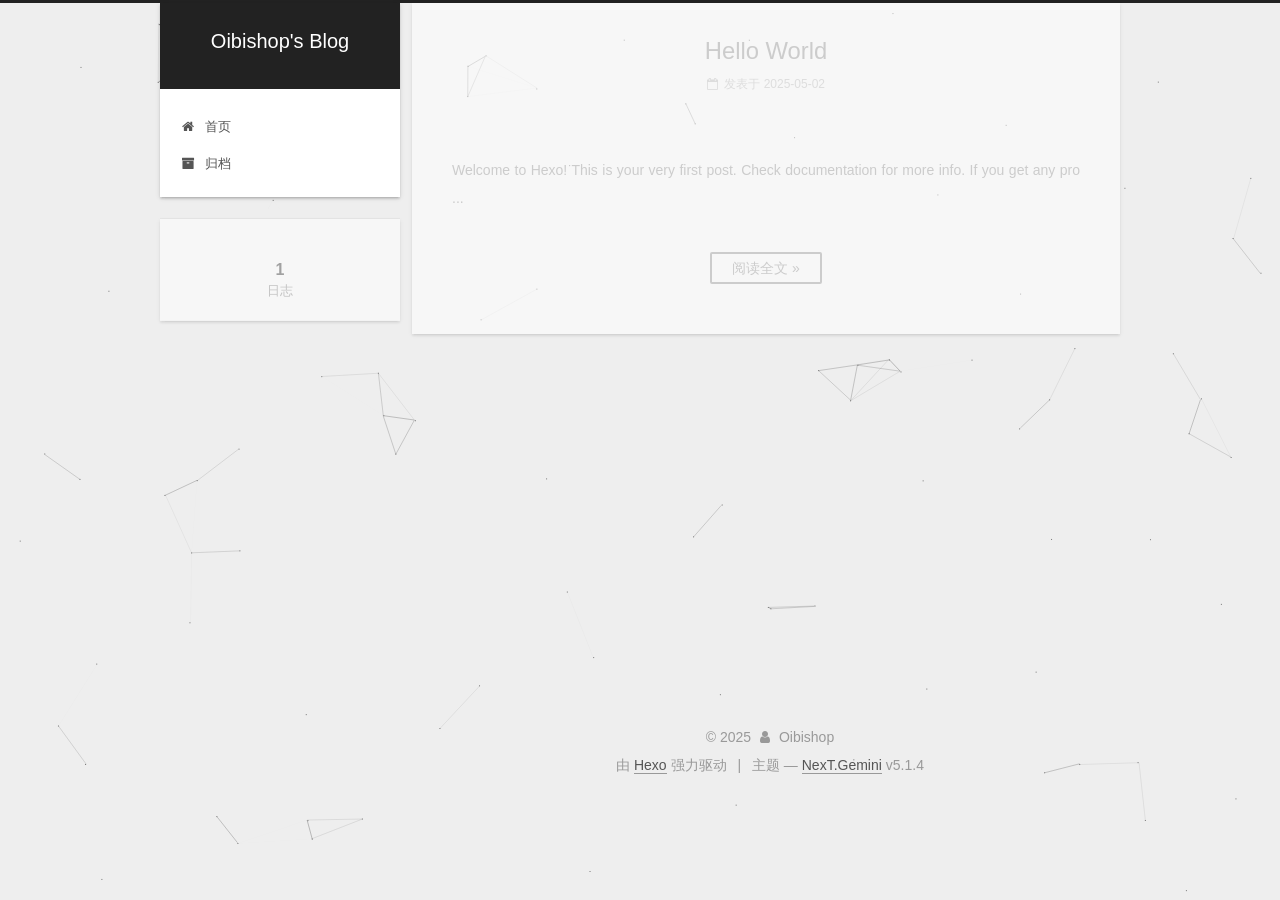
<file: index.html>
<!DOCTYPE html>



  


<html class="theme-next gemini use-motion" lang="zh-Hans">
<head>
  <meta charset="UTF-8"/>
<meta http-equiv="X-UA-Compatible" content="IE=edge" />
<meta name="viewport" content="width=device-width, initial-scale=1, maximum-scale=1"/>
<meta name="theme-color" content="#222">









<meta http-equiv="Cache-Control" content="no-transform" />
<meta http-equiv="Cache-Control" content="no-siteapp" />
















  
  
  <link href="/lib/fancybox/source/jquery.fancybox.css?v=2.1.5" rel="stylesheet" type="text/css" />







<link href="/lib/font-awesome/css/font-awesome.min.css?v=4.6.2" rel="stylesheet" type="text/css" />

<link href="/css/main.css?v=5.1.4" rel="stylesheet" type="text/css" />


  <link rel="apple-touch-icon" sizes="180x180" href="/images/apple-touch-icon-next.png?v=5.1.4">


  <link rel="icon" type="image/png" sizes="32x32" href="/images/favicon-32x32-next.png?v=5.1.4">


  <link rel="icon" type="image/png" sizes="16x16" href="/images/favicon-16x16-next.png?v=5.1.4">


  <link rel="mask-icon" href="/images/logo.svg?v=5.1.4" color="#222">





  <meta name="keywords" content="Hexo, NexT" />










<meta name="description" content="我们所知的是沧海一粟，我们所不知的是星辰大海。">
<meta property="og:type" content="website">
<meta property="og:title" content="Oibishop&#39;s Blog">
<meta property="og:url" content="http://example.com/index.html">
<meta property="og:site_name" content="Oibishop&#39;s Blog">
<meta property="og:description" content="我们所知的是沧海一粟，我们所不知的是星辰大海。">
<meta property="og:locale">
<meta property="article:author" content="Oibishop">
<meta property="article:tag" content="menu">
<meta name="twitter:card" content="summary">



<script type="text/javascript" id="hexo.configurations">
  var NexT = window.NexT || {};
  var CONFIG = {
    root: '',
    scheme: 'Gemini',
    version: '5.1.4',
    sidebar: {"position":"left","display":"always","offset":12,"b2t":false,"scrollpercent":false,"onmobile":false},
    fancybox: true,
    tabs: true,
    motion: {"enable":true,"async":false,"transition":{"post_block":"fadeIn","post_header":"slideDownIn","post_body":"slideDownIn","coll_header":"slideLeftIn","sidebar":"slideUpIn"}},
    duoshuo: {
      userId: '0',
      author: '博主'
    },
    algolia: {
      applicationID: '',
      apiKey: '',
      indexName: '',
      hits: {"per_page":10},
      labels: {"input_placeholder":"Search for Posts","hits_empty":"We didn't find any results for the search: ${query}","hits_stats":"${hits} results found in ${time} ms"}
    }
  };
</script>



  <link rel="canonical" href="http://example.com/"/>





  <title>Oibishop's Blog</title>
  








<meta name="generator" content="Hexo 7.3.0"></head>

<body itemscope itemtype="http://schema.org/WebPage" lang="zh-Hans">

  
  
    
  

  <div class="container sidebar-position-left 
  page-home">
    <div class="headband"></div>

    <header id="header" class="header" itemscope itemtype="http://schema.org/WPHeader">
      <div class="header-inner"><div class="site-brand-wrapper">
  <div class="site-meta ">
    

    <div class="custom-logo-site-title">
      <a href="/"  class="brand" rel="start">
        <span class="logo-line-before"><i></i></span>
        <span class="site-title">Oibishop's Blog</span>
        <span class="logo-line-after"><i></i></span>
      </a>
    </div>
      
        <p class="site-subtitle"></p>
      
  </div>

  <div class="site-nav-toggle">
    <button>
      <span class="btn-bar"></span>
      <span class="btn-bar"></span>
      <span class="btn-bar"></span>
    </button>
  </div>
</div>

<nav class="site-nav">
  

  
    <ul id="menu" class="menu">
      
        
        <li class="menu-item menu-item-home">
          <a href="/" rel="section">
            
              <i class="menu-item-icon fa fa-fw fa-home"></i> <br />
            
            首页
          </a>
        </li>
      
        
        <li class="menu-item menu-item-archives">
          <a href="/archives" rel="section">
            
              <i class="menu-item-icon fa fa-fw fa-archive"></i> <br />
            
            归档
          </a>
        </li>
      

      
    </ul>
  

  
</nav>



 </div>
    </header>

    <main id="main" class="main">
      <div class="main-inner">
        <div class="content-wrap">
          <div id="content" class="content">
            
  <section id="posts" class="posts-expand">
    
      

  

  
  
  

  <article class="post post-type-normal" itemscope itemtype="http://schema.org/Article">
  
  
  
  <div class="post-block">
    <link itemprop="mainEntityOfPage" href="http://example.com/2025/05/02/hello-world/">

    <span hidden itemprop="author" itemscope itemtype="http://schema.org/Person">
      <meta itemprop="name" content="">
      <meta itemprop="description" content="">
      <meta itemprop="image" content="/images/avatar.gif">
    </span>

    <span hidden itemprop="publisher" itemscope itemtype="http://schema.org/Organization">
      <meta itemprop="name" content="Oibishop's Blog">
    </span>

    
      <header class="post-header">

        
        
          <h1 class="post-title" itemprop="name headline">
                
                <a class="post-title-link" href="/2025/05/02/hello-world/" itemprop="url">Hello World</a></h1>
        

        <div class="post-meta">
          <span class="post-time">
            
              <span class="post-meta-item-icon">
                <i class="fa fa-calendar-o"></i>
              </span>
              
                <span class="post-meta-item-text">发表于</span>
              
              <time title="创建于" itemprop="dateCreated datePublished" datetime="2025-05-02T10:11:32+08:00">
                2025-05-02
              </time>
            

            

            
          </span>

          

          
            
          

          
          

          

          

          

        </div>
      </header>
    

    
    
    
    <div class="post-body" itemprop="articleBody">

      
      

      
        
          
          Welcome to Hexo! This is your very first post. Check documentation for more info. If you get any pro
          ...
          <!--noindex-->
          <div class="post-button text-center">
            <a class="btn" href="/2025/05/02/hello-world/#more" rel="contents">
              阅读全文 &raquo;
            </a>
          </div>
          <!--/noindex-->
        
      
    </div>
    
    
    

    

    

    

    <footer class="post-footer">
      

      

      

      
      
        <div class="post-eof"></div>
      
    </footer>
  </div>
  
  
  
  </article>


    
  </section>

  


          </div>
          


          

        </div>
        
          
  
  <div class="sidebar-toggle">
    <div class="sidebar-toggle-line-wrap">
      <span class="sidebar-toggle-line sidebar-toggle-line-first"></span>
      <span class="sidebar-toggle-line sidebar-toggle-line-middle"></span>
      <span class="sidebar-toggle-line sidebar-toggle-line-last"></span>
    </div>
  </div>

  <aside id="sidebar" class="sidebar">
    
    <div class="sidebar-inner">

      

      

      <section class="site-overview-wrap sidebar-panel sidebar-panel-active">
        <div class="site-overview">
          <div class="site-author motion-element" itemprop="author" itemscope itemtype="http://schema.org/Person">
            
              <p class="site-author-name" itemprop="name"></p>
              <p class="site-description motion-element" itemprop="description"></p>
          </div>

          <nav class="site-state motion-element">

            
              <div class="site-state-item site-state-posts">
              
                <a href="/archives%7C%7C%20archive">
              
                  <span class="site-state-item-count">1</span>
                  <span class="site-state-item-name">日志</span>
                </a>
              </div>
            

            

            

          </nav>

          

          

          
          

          
          

          

        </div>
      </section>

      

      

    </div>
  </aside>


        
      </div>
    </main>

    <footer id="footer" class="footer">
      <div class="footer-inner">
        <div class="copyright">&copy; <span itemprop="copyrightYear">2025</span>
  <span class="with-love">
    <i class="fa fa-user"></i>
  </span>
  <span class="author" itemprop="copyrightHolder">Oibishop</span>

  
</div>


  <div class="powered-by">由 <a class="theme-link" target="_blank" href="https://hexo.io">Hexo</a> 强力驱动</div>



  <span class="post-meta-divider">|</span>



  <div class="theme-info">主题 &mdash; <a class="theme-link" target="_blank" href="https://github.com/iissnan/hexo-theme-next">NexT.Gemini</a> v5.1.4</div>




        







        
      </div>
    </footer>

    
      <div class="back-to-top">
        <i class="fa fa-arrow-up"></i>
        
      </div>
    

    

  </div>

  

<script type="text/javascript">
  if (Object.prototype.toString.call(window.Promise) !== '[object Function]') {
    window.Promise = null;
  }
</script>









  


  











  
  
    <script type="text/javascript" src="/lib/jquery/index.js?v=2.1.3"></script>
  

  
  
    <script type="text/javascript" src="/lib/fastclick/lib/fastclick.min.js?v=1.0.6"></script>
  

  
  
    <script type="text/javascript" src="/lib/jquery_lazyload/jquery.lazyload.js?v=1.9.7"></script>
  

  
  
    <script type="text/javascript" src="/lib/velocity/velocity.min.js?v=1.2.1"></script>
  

  
  
    <script type="text/javascript" src="/lib/velocity/velocity.ui.min.js?v=1.2.1"></script>
  

  
  
    <script type="text/javascript" src="/lib/fancybox/source/jquery.fancybox.pack.js?v=2.1.5"></script>
  

  
  
    <script type="text/javascript" src="/lib/canvas-nest/canvas-nest.min.js"></script>
  


  


  <script type="text/javascript" src="/js/src/utils.js?v=5.1.4"></script>

  <script type="text/javascript" src="/js/src/motion.js?v=5.1.4"></script>



  
  


  <script type="text/javascript" src="/js/src/affix.js?v=5.1.4"></script>

  <script type="text/javascript" src="/js/src/schemes/pisces.js?v=5.1.4"></script>



  

  


  <script type="text/javascript" src="/js/src/bootstrap.js?v=5.1.4"></script>



  


  




	





  





  












  





  

  

  

  
  

  

  

  

</body>
</html>
</file>
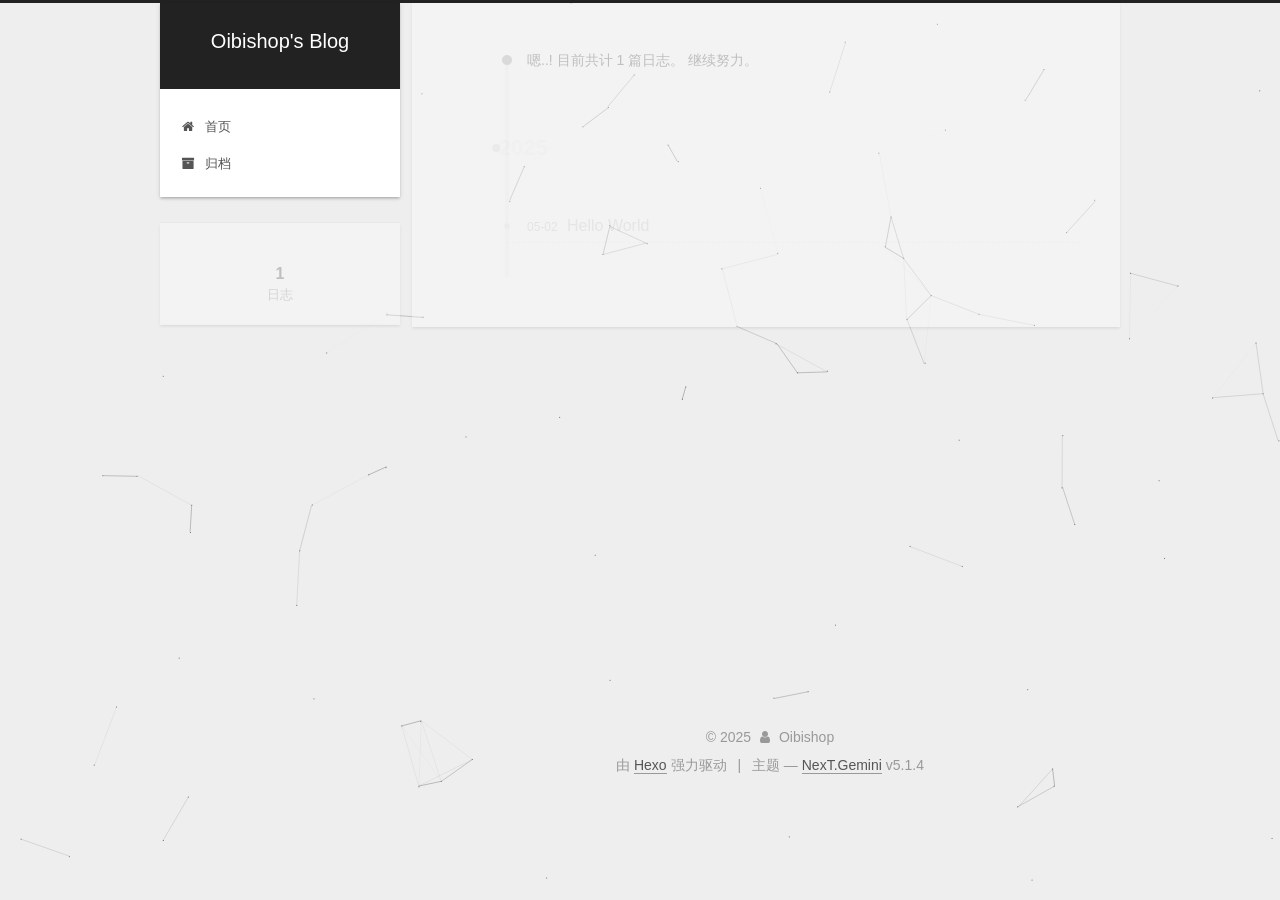
<file: archives/index.html>
<!DOCTYPE html>



  


<html class="theme-next gemini use-motion" lang="zh-Hans">
<head>
  <meta charset="UTF-8"/>
<meta http-equiv="X-UA-Compatible" content="IE=edge" />
<meta name="viewport" content="width=device-width, initial-scale=1, maximum-scale=1"/>
<meta name="theme-color" content="#222">









<meta http-equiv="Cache-Control" content="no-transform" />
<meta http-equiv="Cache-Control" content="no-siteapp" />
















  
  
  <link href="/lib/fancybox/source/jquery.fancybox.css?v=2.1.5" rel="stylesheet" type="text/css" />







<link href="/lib/font-awesome/css/font-awesome.min.css?v=4.6.2" rel="stylesheet" type="text/css" />

<link href="/css/main.css?v=5.1.4" rel="stylesheet" type="text/css" />


  <link rel="apple-touch-icon" sizes="180x180" href="/images/apple-touch-icon-next.png?v=5.1.4">


  <link rel="icon" type="image/png" sizes="32x32" href="/images/favicon-32x32-next.png?v=5.1.4">


  <link rel="icon" type="image/png" sizes="16x16" href="/images/favicon-16x16-next.png?v=5.1.4">


  <link rel="mask-icon" href="/images/logo.svg?v=5.1.4" color="#222">





  <meta name="keywords" content="Hexo, NexT" />










<meta name="description" content="我们所知的是沧海一粟，我们所不知的是星辰大海。">
<meta property="og:type" content="website">
<meta property="og:title" content="Oibishop&#39;s Blog">
<meta property="og:url" content="http://example.com/archives/index.html">
<meta property="og:site_name" content="Oibishop&#39;s Blog">
<meta property="og:description" content="我们所知的是沧海一粟，我们所不知的是星辰大海。">
<meta property="og:locale">
<meta property="article:author" content="Oibishop">
<meta property="article:tag" content="menu">
<meta name="twitter:card" content="summary">



<script type="text/javascript" id="hexo.configurations">
  var NexT = window.NexT || {};
  var CONFIG = {
    root: '',
    scheme: 'Gemini',
    version: '5.1.4',
    sidebar: {"position":"left","display":"always","offset":12,"b2t":false,"scrollpercent":false,"onmobile":false},
    fancybox: true,
    tabs: true,
    motion: {"enable":true,"async":false,"transition":{"post_block":"fadeIn","post_header":"slideDownIn","post_body":"slideDownIn","coll_header":"slideLeftIn","sidebar":"slideUpIn"}},
    duoshuo: {
      userId: '0',
      author: '博主'
    },
    algolia: {
      applicationID: '',
      apiKey: '',
      indexName: '',
      hits: {"per_page":10},
      labels: {"input_placeholder":"Search for Posts","hits_empty":"We didn't find any results for the search: ${query}","hits_stats":"${hits} results found in ${time} ms"}
    }
  };
</script>



  <link rel="canonical" href="http://example.com/archives/"/>





  <title>归档 | Oibishop's Blog</title>
  








<meta name="generator" content="Hexo 7.3.0"></head>

<body itemscope itemtype="http://schema.org/WebPage" lang="zh-Hans">

  
  
    
  

  <div class="container sidebar-position-left page-archive">
    <div class="headband"></div>

    <header id="header" class="header" itemscope itemtype="http://schema.org/WPHeader">
      <div class="header-inner"><div class="site-brand-wrapper">
  <div class="site-meta ">
    

    <div class="custom-logo-site-title">
      <a href="/"  class="brand" rel="start">
        <span class="logo-line-before"><i></i></span>
        <span class="site-title">Oibishop's Blog</span>
        <span class="logo-line-after"><i></i></span>
      </a>
    </div>
      
        <p class="site-subtitle"></p>
      
  </div>

  <div class="site-nav-toggle">
    <button>
      <span class="btn-bar"></span>
      <span class="btn-bar"></span>
      <span class="btn-bar"></span>
    </button>
  </div>
</div>

<nav class="site-nav">
  

  
    <ul id="menu" class="menu">
      
        
        <li class="menu-item menu-item-home">
          <a href="/" rel="section">
            
              <i class="menu-item-icon fa fa-fw fa-home"></i> <br />
            
            首页
          </a>
        </li>
      
        
        <li class="menu-item menu-item-archives">
          <a href="/archives" rel="section">
            
              <i class="menu-item-icon fa fa-fw fa-archive"></i> <br />
            
            归档
          </a>
        </li>
      

      
    </ul>
  

  
</nav>



 </div>
    </header>

    <main id="main" class="main">
      <div class="main-inner">
        <div class="content-wrap">
          <div id="content" class="content">
            

  
  
  
  <div class="post-block archive">
    <div id="posts" class="posts-collapse">
      <span class="archive-move-on"></span>

      <span class="archive-page-counter">
        
        
        
          
        
        嗯..! 目前共计 1 篇日志。 继续努力。
      </span>

      

        
        
        

        
          
          <div class="collection-title">
            <h1 class="archive-year" id="archive-year-2025">2025</h1>
          </div>
        
        

        

  <article class="post post-type-normal" itemscope itemtype="http://schema.org/Article">
    <header class="post-header">

      <h2 class="post-title">
        
            <a class="post-title-link" href="/2025/05/02/hello-world/" itemprop="url">
              
                <span itemprop="name">Hello World</span>
              
            </a>
        
      </h2>

      <div class="post-meta">
        <time class="post-time" itemprop="dateCreated"
              datetime="2025-05-02T10:11:32+08:00"
              content="2025-05-02" >
          05-02
        </time>
      </div>

    </header>
  </article>



      

    </div>
  </div>
  
  
  

  



          </div>
          


          

        </div>
        
          
  
  <div class="sidebar-toggle">
    <div class="sidebar-toggle-line-wrap">
      <span class="sidebar-toggle-line sidebar-toggle-line-first"></span>
      <span class="sidebar-toggle-line sidebar-toggle-line-middle"></span>
      <span class="sidebar-toggle-line sidebar-toggle-line-last"></span>
    </div>
  </div>

  <aside id="sidebar" class="sidebar">
    
    <div class="sidebar-inner">

      

      

      <section class="site-overview-wrap sidebar-panel sidebar-panel-active">
        <div class="site-overview">
          <div class="site-author motion-element" itemprop="author" itemscope itemtype="http://schema.org/Person">
            
              <p class="site-author-name" itemprop="name"></p>
              <p class="site-description motion-element" itemprop="description"></p>
          </div>

          <nav class="site-state motion-element">

            
              <div class="site-state-item site-state-posts">
              
                <a href="/archives%7C%7C%20archive">
              
                  <span class="site-state-item-count">1</span>
                  <span class="site-state-item-name">日志</span>
                </a>
              </div>
            

            

            

          </nav>

          

          

          
          

          
          

          

        </div>
      </section>

      

      

    </div>
  </aside>


        
      </div>
    </main>

    <footer id="footer" class="footer">
      <div class="footer-inner">
        <div class="copyright">&copy; <span itemprop="copyrightYear">2025</span>
  <span class="with-love">
    <i class="fa fa-user"></i>
  </span>
  <span class="author" itemprop="copyrightHolder">Oibishop</span>

  
</div>


  <div class="powered-by">由 <a class="theme-link" target="_blank" href="https://hexo.io">Hexo</a> 强力驱动</div>



  <span class="post-meta-divider">|</span>



  <div class="theme-info">主题 &mdash; <a class="theme-link" target="_blank" href="https://github.com/iissnan/hexo-theme-next">NexT.Gemini</a> v5.1.4</div>




        







        
      </div>
    </footer>

    
      <div class="back-to-top">
        <i class="fa fa-arrow-up"></i>
        
      </div>
    

    

  </div>

  

<script type="text/javascript">
  if (Object.prototype.toString.call(window.Promise) !== '[object Function]') {
    window.Promise = null;
  }
</script>









  


  











  
  
    <script type="text/javascript" src="/lib/jquery/index.js?v=2.1.3"></script>
  

  
  
    <script type="text/javascript" src="/lib/fastclick/lib/fastclick.min.js?v=1.0.6"></script>
  

  
  
    <script type="text/javascript" src="/lib/jquery_lazyload/jquery.lazyload.js?v=1.9.7"></script>
  

  
  
    <script type="text/javascript" src="/lib/velocity/velocity.min.js?v=1.2.1"></script>
  

  
  
    <script type="text/javascript" src="/lib/velocity/velocity.ui.min.js?v=1.2.1"></script>
  

  
  
    <script type="text/javascript" src="/lib/fancybox/source/jquery.fancybox.pack.js?v=2.1.5"></script>
  

  
  
    <script type="text/javascript" src="/lib/canvas-nest/canvas-nest.min.js"></script>
  


  


  <script type="text/javascript" src="/js/src/utils.js?v=5.1.4"></script>

  <script type="text/javascript" src="/js/src/motion.js?v=5.1.4"></script>



  
  


  <script type="text/javascript" src="/js/src/affix.js?v=5.1.4"></script>

  <script type="text/javascript" src="/js/src/schemes/pisces.js?v=5.1.4"></script>



  

  


  <script type="text/javascript" src="/js/src/bootstrap.js?v=5.1.4"></script>



  


  




	





  





  












  





  

  

  

  
  

  

  

  

</body>
</html>
</file>
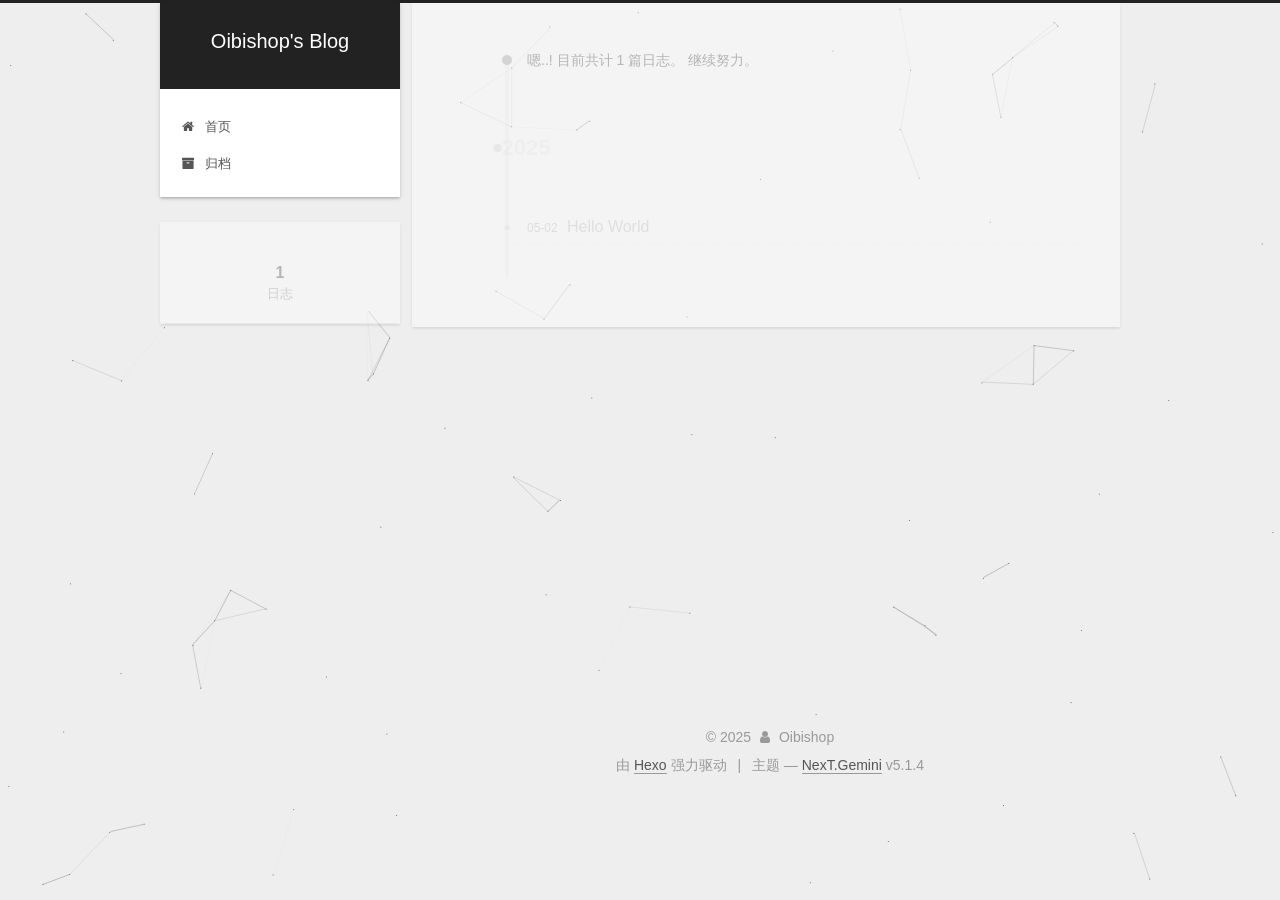
<file: archives/2025/index.html>
<!DOCTYPE html>



  


<html class="theme-next gemini use-motion" lang="zh-Hans">
<head>
  <meta charset="UTF-8"/>
<meta http-equiv="X-UA-Compatible" content="IE=edge" />
<meta name="viewport" content="width=device-width, initial-scale=1, maximum-scale=1"/>
<meta name="theme-color" content="#222">









<meta http-equiv="Cache-Control" content="no-transform" />
<meta http-equiv="Cache-Control" content="no-siteapp" />
















  
  
  <link href="/lib/fancybox/source/jquery.fancybox.css?v=2.1.5" rel="stylesheet" type="text/css" />







<link href="/lib/font-awesome/css/font-awesome.min.css?v=4.6.2" rel="stylesheet" type="text/css" />

<link href="/css/main.css?v=5.1.4" rel="stylesheet" type="text/css" />


  <link rel="apple-touch-icon" sizes="180x180" href="/images/apple-touch-icon-next.png?v=5.1.4">


  <link rel="icon" type="image/png" sizes="32x32" href="/images/favicon-32x32-next.png?v=5.1.4">


  <link rel="icon" type="image/png" sizes="16x16" href="/images/favicon-16x16-next.png?v=5.1.4">


  <link rel="mask-icon" href="/images/logo.svg?v=5.1.4" color="#222">





  <meta name="keywords" content="Hexo, NexT" />










<meta name="description" content="我们所知的是沧海一粟，我们所不知的是星辰大海。">
<meta property="og:type" content="website">
<meta property="og:title" content="Oibishop&#39;s Blog">
<meta property="og:url" content="http://example.com/archives/2025/index.html">
<meta property="og:site_name" content="Oibishop&#39;s Blog">
<meta property="og:description" content="我们所知的是沧海一粟，我们所不知的是星辰大海。">
<meta property="og:locale">
<meta property="article:author" content="Oibishop">
<meta property="article:tag" content="menu">
<meta name="twitter:card" content="summary">



<script type="text/javascript" id="hexo.configurations">
  var NexT = window.NexT || {};
  var CONFIG = {
    root: '',
    scheme: 'Gemini',
    version: '5.1.4',
    sidebar: {"position":"left","display":"always","offset":12,"b2t":false,"scrollpercent":false,"onmobile":false},
    fancybox: true,
    tabs: true,
    motion: {"enable":true,"async":false,"transition":{"post_block":"fadeIn","post_header":"slideDownIn","post_body":"slideDownIn","coll_header":"slideLeftIn","sidebar":"slideUpIn"}},
    duoshuo: {
      userId: '0',
      author: '博主'
    },
    algolia: {
      applicationID: '',
      apiKey: '',
      indexName: '',
      hits: {"per_page":10},
      labels: {"input_placeholder":"Search for Posts","hits_empty":"We didn't find any results for the search: ${query}","hits_stats":"${hits} results found in ${time} ms"}
    }
  };
</script>



  <link rel="canonical" href="http://example.com/archives/2025/"/>





  <title>归档 | Oibishop's Blog</title>
  








<meta name="generator" content="Hexo 7.3.0"></head>

<body itemscope itemtype="http://schema.org/WebPage" lang="zh-Hans">

  
  
    
  

  <div class="container sidebar-position-left page-archive">
    <div class="headband"></div>

    <header id="header" class="header" itemscope itemtype="http://schema.org/WPHeader">
      <div class="header-inner"><div class="site-brand-wrapper">
  <div class="site-meta ">
    

    <div class="custom-logo-site-title">
      <a href="/"  class="brand" rel="start">
        <span class="logo-line-before"><i></i></span>
        <span class="site-title">Oibishop's Blog</span>
        <span class="logo-line-after"><i></i></span>
      </a>
    </div>
      
        <p class="site-subtitle"></p>
      
  </div>

  <div class="site-nav-toggle">
    <button>
      <span class="btn-bar"></span>
      <span class="btn-bar"></span>
      <span class="btn-bar"></span>
    </button>
  </div>
</div>

<nav class="site-nav">
  

  
    <ul id="menu" class="menu">
      
        
        <li class="menu-item menu-item-home">
          <a href="/" rel="section">
            
              <i class="menu-item-icon fa fa-fw fa-home"></i> <br />
            
            首页
          </a>
        </li>
      
        
        <li class="menu-item menu-item-archives">
          <a href="/archives" rel="section">
            
              <i class="menu-item-icon fa fa-fw fa-archive"></i> <br />
            
            归档
          </a>
        </li>
      

      
    </ul>
  

  
</nav>



 </div>
    </header>

    <main id="main" class="main">
      <div class="main-inner">
        <div class="content-wrap">
          <div id="content" class="content">
            

  
  
  
  <div class="post-block archive">
    <div id="posts" class="posts-collapse">
      <span class="archive-move-on"></span>

      <span class="archive-page-counter">
        
        
        
          
        
        嗯..! 目前共计 1 篇日志。 继续努力。
      </span>

      

        
        
        

        
          
          <div class="collection-title">
            <h1 class="archive-year" id="archive-year-2025">2025</h1>
          </div>
        
        

        

  <article class="post post-type-normal" itemscope itemtype="http://schema.org/Article">
    <header class="post-header">

      <h2 class="post-title">
        
            <a class="post-title-link" href="/2025/05/02/hello-world/" itemprop="url">
              
                <span itemprop="name">Hello World</span>
              
            </a>
        
      </h2>

      <div class="post-meta">
        <time class="post-time" itemprop="dateCreated"
              datetime="2025-05-02T10:11:32+08:00"
              content="2025-05-02" >
          05-02
        </time>
      </div>

    </header>
  </article>



      

    </div>
  </div>
  
  
  

  



          </div>
          


          

        </div>
        
          
  
  <div class="sidebar-toggle">
    <div class="sidebar-toggle-line-wrap">
      <span class="sidebar-toggle-line sidebar-toggle-line-first"></span>
      <span class="sidebar-toggle-line sidebar-toggle-line-middle"></span>
      <span class="sidebar-toggle-line sidebar-toggle-line-last"></span>
    </div>
  </div>

  <aside id="sidebar" class="sidebar">
    
    <div class="sidebar-inner">

      

      

      <section class="site-overview-wrap sidebar-panel sidebar-panel-active">
        <div class="site-overview">
          <div class="site-author motion-element" itemprop="author" itemscope itemtype="http://schema.org/Person">
            
              <p class="site-author-name" itemprop="name"></p>
              <p class="site-description motion-element" itemprop="description"></p>
          </div>

          <nav class="site-state motion-element">

            
              <div class="site-state-item site-state-posts">
              
                <a href="/archives%7C%7C%20archive">
              
                  <span class="site-state-item-count">1</span>
                  <span class="site-state-item-name">日志</span>
                </a>
              </div>
            

            

            

          </nav>

          

          

          
          

          
          

          

        </div>
      </section>

      

      

    </div>
  </aside>


        
      </div>
    </main>

    <footer id="footer" class="footer">
      <div class="footer-inner">
        <div class="copyright">&copy; <span itemprop="copyrightYear">2025</span>
  <span class="with-love">
    <i class="fa fa-user"></i>
  </span>
  <span class="author" itemprop="copyrightHolder">Oibishop</span>

  
</div>


  <div class="powered-by">由 <a class="theme-link" target="_blank" href="https://hexo.io">Hexo</a> 强力驱动</div>



  <span class="post-meta-divider">|</span>



  <div class="theme-info">主题 &mdash; <a class="theme-link" target="_blank" href="https://github.com/iissnan/hexo-theme-next">NexT.Gemini</a> v5.1.4</div>




        







        
      </div>
    </footer>

    
      <div class="back-to-top">
        <i class="fa fa-arrow-up"></i>
        
      </div>
    

    

  </div>

  

<script type="text/javascript">
  if (Object.prototype.toString.call(window.Promise) !== '[object Function]') {
    window.Promise = null;
  }
</script>









  


  











  
  
    <script type="text/javascript" src="/lib/jquery/index.js?v=2.1.3"></script>
  

  
  
    <script type="text/javascript" src="/lib/fastclick/lib/fastclick.min.js?v=1.0.6"></script>
  

  
  
    <script type="text/javascript" src="/lib/jquery_lazyload/jquery.lazyload.js?v=1.9.7"></script>
  

  
  
    <script type="text/javascript" src="/lib/velocity/velocity.min.js?v=1.2.1"></script>
  

  
  
    <script type="text/javascript" src="/lib/velocity/velocity.ui.min.js?v=1.2.1"></script>
  

  
  
    <script type="text/javascript" src="/lib/fancybox/source/jquery.fancybox.pack.js?v=2.1.5"></script>
  

  
  
    <script type="text/javascript" src="/lib/canvas-nest/canvas-nest.min.js"></script>
  


  


  <script type="text/javascript" src="/js/src/utils.js?v=5.1.4"></script>

  <script type="text/javascript" src="/js/src/motion.js?v=5.1.4"></script>



  
  


  <script type="text/javascript" src="/js/src/affix.js?v=5.1.4"></script>

  <script type="text/javascript" src="/js/src/schemes/pisces.js?v=5.1.4"></script>



  

  


  <script type="text/javascript" src="/js/src/bootstrap.js?v=5.1.4"></script>



  


  




	





  





  












  





  

  

  

  
  

  

  

  

</body>
</html>
</file>
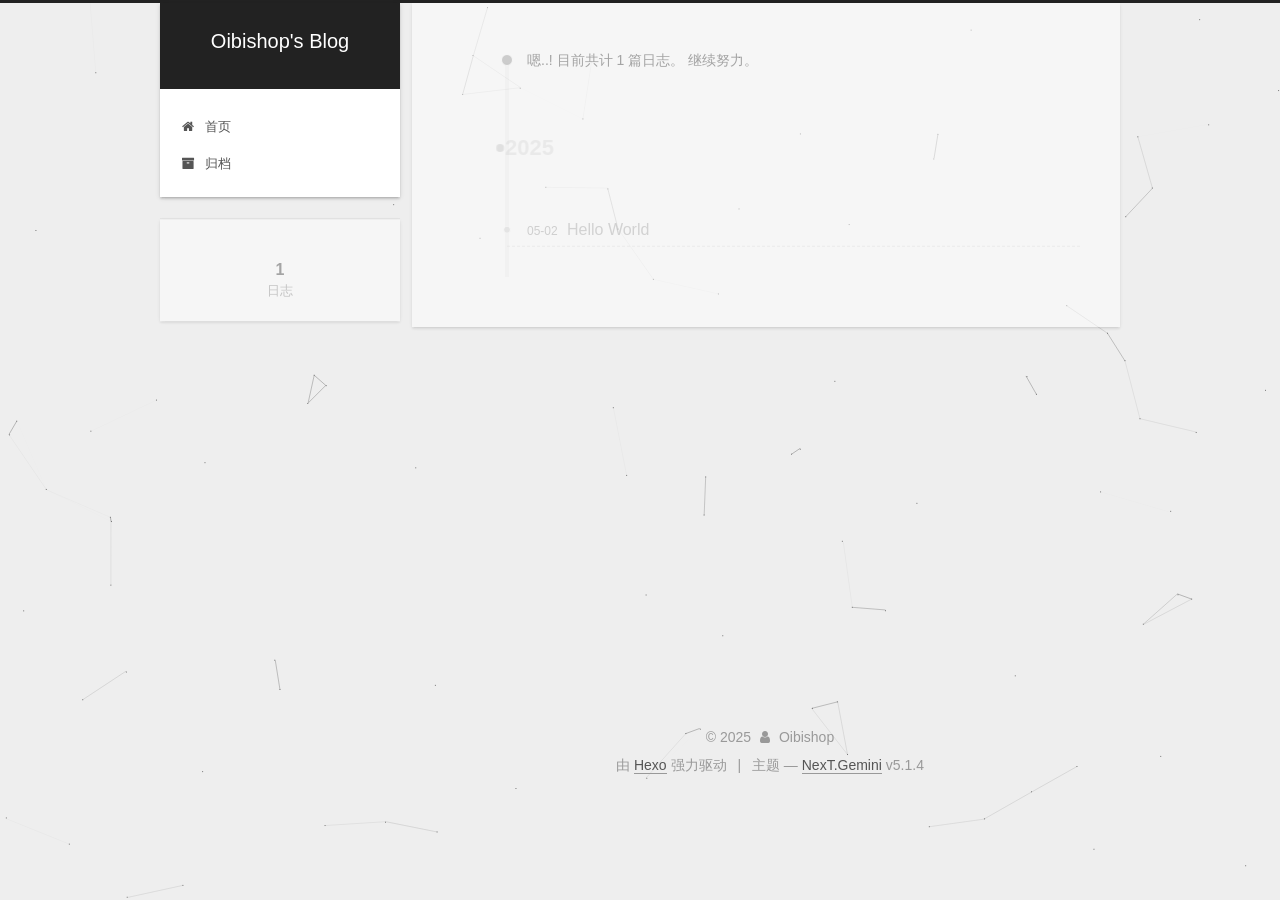
<file: archives/2025/05/index.html>
<!DOCTYPE html>



  


<html class="theme-next gemini use-motion" lang="zh-Hans">
<head>
  <meta charset="UTF-8"/>
<meta http-equiv="X-UA-Compatible" content="IE=edge" />
<meta name="viewport" content="width=device-width, initial-scale=1, maximum-scale=1"/>
<meta name="theme-color" content="#222">









<meta http-equiv="Cache-Control" content="no-transform" />
<meta http-equiv="Cache-Control" content="no-siteapp" />
















  
  
  <link href="/lib/fancybox/source/jquery.fancybox.css?v=2.1.5" rel="stylesheet" type="text/css" />







<link href="/lib/font-awesome/css/font-awesome.min.css?v=4.6.2" rel="stylesheet" type="text/css" />

<link href="/css/main.css?v=5.1.4" rel="stylesheet" type="text/css" />


  <link rel="apple-touch-icon" sizes="180x180" href="/images/apple-touch-icon-next.png?v=5.1.4">


  <link rel="icon" type="image/png" sizes="32x32" href="/images/favicon-32x32-next.png?v=5.1.4">


  <link rel="icon" type="image/png" sizes="16x16" href="/images/favicon-16x16-next.png?v=5.1.4">


  <link rel="mask-icon" href="/images/logo.svg?v=5.1.4" color="#222">





  <meta name="keywords" content="Hexo, NexT" />










<meta name="description" content="我们所知的是沧海一粟，我们所不知的是星辰大海。">
<meta property="og:type" content="website">
<meta property="og:title" content="Oibishop&#39;s Blog">
<meta property="og:url" content="http://example.com/archives/2025/05/index.html">
<meta property="og:site_name" content="Oibishop&#39;s Blog">
<meta property="og:description" content="我们所知的是沧海一粟，我们所不知的是星辰大海。">
<meta property="og:locale">
<meta property="article:author" content="Oibishop">
<meta property="article:tag" content="menu">
<meta name="twitter:card" content="summary">



<script type="text/javascript" id="hexo.configurations">
  var NexT = window.NexT || {};
  var CONFIG = {
    root: '',
    scheme: 'Gemini',
    version: '5.1.4',
    sidebar: {"position":"left","display":"always","offset":12,"b2t":false,"scrollpercent":false,"onmobile":false},
    fancybox: true,
    tabs: true,
    motion: {"enable":true,"async":false,"transition":{"post_block":"fadeIn","post_header":"slideDownIn","post_body":"slideDownIn","coll_header":"slideLeftIn","sidebar":"slideUpIn"}},
    duoshuo: {
      userId: '0',
      author: '博主'
    },
    algolia: {
      applicationID: '',
      apiKey: '',
      indexName: '',
      hits: {"per_page":10},
      labels: {"input_placeholder":"Search for Posts","hits_empty":"We didn't find any results for the search: ${query}","hits_stats":"${hits} results found in ${time} ms"}
    }
  };
</script>



  <link rel="canonical" href="http://example.com/archives/2025/05/"/>





  <title>归档 | Oibishop's Blog</title>
  








<meta name="generator" content="Hexo 7.3.0"></head>

<body itemscope itemtype="http://schema.org/WebPage" lang="zh-Hans">

  
  
    
  

  <div class="container sidebar-position-left page-archive">
    <div class="headband"></div>

    <header id="header" class="header" itemscope itemtype="http://schema.org/WPHeader">
      <div class="header-inner"><div class="site-brand-wrapper">
  <div class="site-meta ">
    

    <div class="custom-logo-site-title">
      <a href="/"  class="brand" rel="start">
        <span class="logo-line-before"><i></i></span>
        <span class="site-title">Oibishop's Blog</span>
        <span class="logo-line-after"><i></i></span>
      </a>
    </div>
      
        <p class="site-subtitle"></p>
      
  </div>

  <div class="site-nav-toggle">
    <button>
      <span class="btn-bar"></span>
      <span class="btn-bar"></span>
      <span class="btn-bar"></span>
    </button>
  </div>
</div>

<nav class="site-nav">
  

  
    <ul id="menu" class="menu">
      
        
        <li class="menu-item menu-item-home">
          <a href="/" rel="section">
            
              <i class="menu-item-icon fa fa-fw fa-home"></i> <br />
            
            首页
          </a>
        </li>
      
        
        <li class="menu-item menu-item-archives">
          <a href="/archives" rel="section">
            
              <i class="menu-item-icon fa fa-fw fa-archive"></i> <br />
            
            归档
          </a>
        </li>
      

      
    </ul>
  

  
</nav>



 </div>
    </header>

    <main id="main" class="main">
      <div class="main-inner">
        <div class="content-wrap">
          <div id="content" class="content">
            

  
  
  
  <div class="post-block archive">
    <div id="posts" class="posts-collapse">
      <span class="archive-move-on"></span>

      <span class="archive-page-counter">
        
        
        
          
        
        嗯..! 目前共计 1 篇日志。 继续努力。
      </span>

      

        
        
        

        
          
          <div class="collection-title">
            <h1 class="archive-year" id="archive-year-2025">2025</h1>
          </div>
        
        

        

  <article class="post post-type-normal" itemscope itemtype="http://schema.org/Article">
    <header class="post-header">

      <h2 class="post-title">
        
            <a class="post-title-link" href="/2025/05/02/hello-world/" itemprop="url">
              
                <span itemprop="name">Hello World</span>
              
            </a>
        
      </h2>

      <div class="post-meta">
        <time class="post-time" itemprop="dateCreated"
              datetime="2025-05-02T10:11:32+08:00"
              content="2025-05-02" >
          05-02
        </time>
      </div>

    </header>
  </article>



      

    </div>
  </div>
  
  
  

  



          </div>
          


          

        </div>
        
          
  
  <div class="sidebar-toggle">
    <div class="sidebar-toggle-line-wrap">
      <span class="sidebar-toggle-line sidebar-toggle-line-first"></span>
      <span class="sidebar-toggle-line sidebar-toggle-line-middle"></span>
      <span class="sidebar-toggle-line sidebar-toggle-line-last"></span>
    </div>
  </div>

  <aside id="sidebar" class="sidebar">
    
    <div class="sidebar-inner">

      

      

      <section class="site-overview-wrap sidebar-panel sidebar-panel-active">
        <div class="site-overview">
          <div class="site-author motion-element" itemprop="author" itemscope itemtype="http://schema.org/Person">
            
              <p class="site-author-name" itemprop="name"></p>
              <p class="site-description motion-element" itemprop="description"></p>
          </div>

          <nav class="site-state motion-element">

            
              <div class="site-state-item site-state-posts">
              
                <a href="/archives%7C%7C%20archive">
              
                  <span class="site-state-item-count">1</span>
                  <span class="site-state-item-name">日志</span>
                </a>
              </div>
            

            

            

          </nav>

          

          

          
          

          
          

          

        </div>
      </section>

      

      

    </div>
  </aside>


        
      </div>
    </main>

    <footer id="footer" class="footer">
      <div class="footer-inner">
        <div class="copyright">&copy; <span itemprop="copyrightYear">2025</span>
  <span class="with-love">
    <i class="fa fa-user"></i>
  </span>
  <span class="author" itemprop="copyrightHolder">Oibishop</span>

  
</div>


  <div class="powered-by">由 <a class="theme-link" target="_blank" href="https://hexo.io">Hexo</a> 强力驱动</div>



  <span class="post-meta-divider">|</span>



  <div class="theme-info">主题 &mdash; <a class="theme-link" target="_blank" href="https://github.com/iissnan/hexo-theme-next">NexT.Gemini</a> v5.1.4</div>




        







        
      </div>
    </footer>

    
      <div class="back-to-top">
        <i class="fa fa-arrow-up"></i>
        
      </div>
    

    

  </div>

  

<script type="text/javascript">
  if (Object.prototype.toString.call(window.Promise) !== '[object Function]') {
    window.Promise = null;
  }
</script>









  


  











  
  
    <script type="text/javascript" src="/lib/jquery/index.js?v=2.1.3"></script>
  

  
  
    <script type="text/javascript" src="/lib/fastclick/lib/fastclick.min.js?v=1.0.6"></script>
  

  
  
    <script type="text/javascript" src="/lib/jquery_lazyload/jquery.lazyload.js?v=1.9.7"></script>
  

  
  
    <script type="text/javascript" src="/lib/velocity/velocity.min.js?v=1.2.1"></script>
  

  
  
    <script type="text/javascript" src="/lib/velocity/velocity.ui.min.js?v=1.2.1"></script>
  

  
  
    <script type="text/javascript" src="/lib/fancybox/source/jquery.fancybox.pack.js?v=2.1.5"></script>
  

  
  
    <script type="text/javascript" src="/lib/canvas-nest/canvas-nest.min.js"></script>
  


  


  <script type="text/javascript" src="/js/src/utils.js?v=5.1.4"></script>

  <script type="text/javascript" src="/js/src/motion.js?v=5.1.4"></script>



  
  


  <script type="text/javascript" src="/js/src/affix.js?v=5.1.4"></script>

  <script type="text/javascript" src="/js/src/schemes/pisces.js?v=5.1.4"></script>



  

  


  <script type="text/javascript" src="/js/src/bootstrap.js?v=5.1.4"></script>



  


  




	





  





  












  





  

  

  

  
  

  

  

  

</body>
</html>
</file>
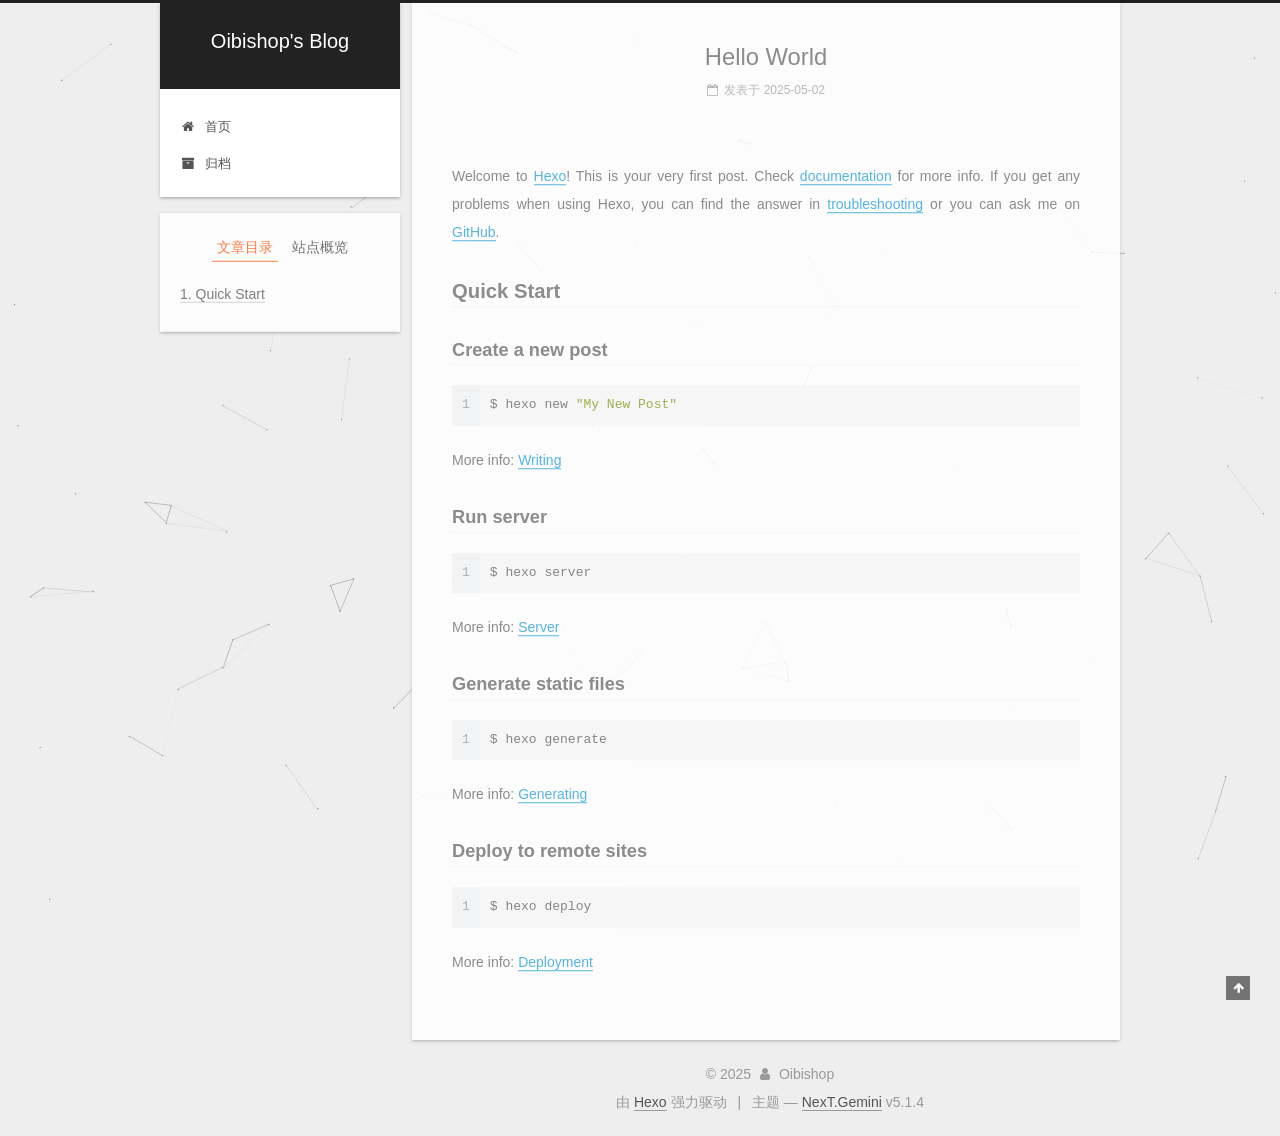
<file: 2025/05/02/hello-world/index.html>
<!DOCTYPE html>



  


<html class="theme-next gemini use-motion" lang="zh-Hans">
<head>
  <meta charset="UTF-8"/>
<meta http-equiv="X-UA-Compatible" content="IE=edge" />
<meta name="viewport" content="width=device-width, initial-scale=1, maximum-scale=1"/>
<meta name="theme-color" content="#222">









<meta http-equiv="Cache-Control" content="no-transform" />
<meta http-equiv="Cache-Control" content="no-siteapp" />
















  
  
  <link href="/lib/fancybox/source/jquery.fancybox.css?v=2.1.5" rel="stylesheet" type="text/css" />







<link href="/lib/font-awesome/css/font-awesome.min.css?v=4.6.2" rel="stylesheet" type="text/css" />

<link href="/css/main.css?v=5.1.4" rel="stylesheet" type="text/css" />


  <link rel="apple-touch-icon" sizes="180x180" href="/images/apple-touch-icon-next.png?v=5.1.4">


  <link rel="icon" type="image/png" sizes="32x32" href="/images/favicon-32x32-next.png?v=5.1.4">


  <link rel="icon" type="image/png" sizes="16x16" href="/images/favicon-16x16-next.png?v=5.1.4">


  <link rel="mask-icon" href="/images/logo.svg?v=5.1.4" color="#222">





  <meta name="keywords" content="Hexo, NexT" />










<meta name="description" content="Welcome to Hexo! This is your very first post. Check documentation for more info. If you get any problems when using Hexo, you can find the answer in troubleshooting or you can ask me on GitHub. Quick">
<meta property="og:type" content="article">
<meta property="og:title" content="Hello World">
<meta property="og:url" content="http://example.com/2025/05/02/hello-world/index.html">
<meta property="og:site_name" content="Oibishop&#39;s Blog">
<meta property="og:description" content="Welcome to Hexo! This is your very first post. Check documentation for more info. If you get any problems when using Hexo, you can find the answer in troubleshooting or you can ask me on GitHub. Quick">
<meta property="og:locale">
<meta property="article:published_time" content="2025-05-02T02:11:32.256Z">
<meta property="article:modified_time" content="2025-05-02T02:11:32.256Z">
<meta property="article:author" content="Oibishop">
<meta property="article:tag" content="menu">
<meta name="twitter:card" content="summary">



<script type="text/javascript" id="hexo.configurations">
  var NexT = window.NexT || {};
  var CONFIG = {
    root: '',
    scheme: 'Gemini',
    version: '5.1.4',
    sidebar: {"position":"left","display":"always","offset":12,"b2t":false,"scrollpercent":false,"onmobile":false},
    fancybox: true,
    tabs: true,
    motion: {"enable":true,"async":false,"transition":{"post_block":"fadeIn","post_header":"slideDownIn","post_body":"slideDownIn","coll_header":"slideLeftIn","sidebar":"slideUpIn"}},
    duoshuo: {
      userId: '0',
      author: '博主'
    },
    algolia: {
      applicationID: '',
      apiKey: '',
      indexName: '',
      hits: {"per_page":10},
      labels: {"input_placeholder":"Search for Posts","hits_empty":"We didn't find any results for the search: ${query}","hits_stats":"${hits} results found in ${time} ms"}
    }
  };
</script>



  <link rel="canonical" href="http://example.com/2025/05/02/hello-world/"/>





  <title>Hello World | Oibishop's Blog</title>
  








<meta name="generator" content="Hexo 7.3.0"></head>

<body itemscope itemtype="http://schema.org/WebPage" lang="zh-Hans">

  
  
    
  

  <div class="container sidebar-position-left page-post-detail">
    <div class="headband"></div>

    <header id="header" class="header" itemscope itemtype="http://schema.org/WPHeader">
      <div class="header-inner"><div class="site-brand-wrapper">
  <div class="site-meta ">
    

    <div class="custom-logo-site-title">
      <a href="/"  class="brand" rel="start">
        <span class="logo-line-before"><i></i></span>
        <span class="site-title">Oibishop's Blog</span>
        <span class="logo-line-after"><i></i></span>
      </a>
    </div>
      
        <p class="site-subtitle"></p>
      
  </div>

  <div class="site-nav-toggle">
    <button>
      <span class="btn-bar"></span>
      <span class="btn-bar"></span>
      <span class="btn-bar"></span>
    </button>
  </div>
</div>

<nav class="site-nav">
  

  
    <ul id="menu" class="menu">
      
        
        <li class="menu-item menu-item-home">
          <a href="/" rel="section">
            
              <i class="menu-item-icon fa fa-fw fa-home"></i> <br />
            
            首页
          </a>
        </li>
      
        
        <li class="menu-item menu-item-archives">
          <a href="/archives" rel="section">
            
              <i class="menu-item-icon fa fa-fw fa-archive"></i> <br />
            
            归档
          </a>
        </li>
      

      
    </ul>
  

  
</nav>



 </div>
    </header>

    <main id="main" class="main">
      <div class="main-inner">
        <div class="content-wrap">
          <div id="content" class="content">
            

  <div id="posts" class="posts-expand">
    

  

  
  
  

  <article class="post post-type-normal" itemscope itemtype="http://schema.org/Article">
  
  
  
  <div class="post-block">
    <link itemprop="mainEntityOfPage" href="http://example.com/2025/05/02/hello-world/">

    <span hidden itemprop="author" itemscope itemtype="http://schema.org/Person">
      <meta itemprop="name" content="">
      <meta itemprop="description" content="">
      <meta itemprop="image" content="/images/avatar.gif">
    </span>

    <span hidden itemprop="publisher" itemscope itemtype="http://schema.org/Organization">
      <meta itemprop="name" content="Oibishop's Blog">
    </span>

    
      <header class="post-header">

        
        
          <h1 class="post-title" itemprop="name headline">Hello World</h1>
        

        <div class="post-meta">
          <span class="post-time">
            
              <span class="post-meta-item-icon">
                <i class="fa fa-calendar-o"></i>
              </span>
              
                <span class="post-meta-item-text">发表于</span>
              
              <time title="创建于" itemprop="dateCreated datePublished" datetime="2025-05-02T10:11:32+08:00">
                2025-05-02
              </time>
            

            

            
          </span>

          

          
            
          

          
          

          

          

          

        </div>
      </header>
    

    
    
    
    <div class="post-body" itemprop="articleBody">

      
      

      
        <p>Welcome to <a target="_blank" rel="noopener" href="https://hexo.io/">Hexo</a>! This is your very first post. Check <a target="_blank" rel="noopener" href="https://hexo.io/docs/">documentation</a> for more info. If you get any problems when using Hexo, you can find the answer in <a target="_blank" rel="noopener" href="https://hexo.io/docs/troubleshooting.html">troubleshooting</a> or you can ask me on <a target="_blank" rel="noopener" href="https://github.com/hexojs/hexo/issues">GitHub</a>.</p>
<h2 id="Quick-Start"><a href="#Quick-Start" class="headerlink" title="Quick Start"></a>Quick Start</h2><h3 id="Create-a-new-post"><a href="#Create-a-new-post" class="headerlink" title="Create a new post"></a>Create a new post</h3><figure class="highlight bash"><table><tr><td class="gutter"><pre><span class="line">1</span><br></pre></td><td class="code"><pre><span class="line">$ hexo new <span class="string">&quot;My New Post&quot;</span></span><br></pre></td></tr></table></figure>

<p>More info: <a target="_blank" rel="noopener" href="https://hexo.io/docs/writing.html">Writing</a></p>
<h3 id="Run-server"><a href="#Run-server" class="headerlink" title="Run server"></a>Run server</h3><figure class="highlight bash"><table><tr><td class="gutter"><pre><span class="line">1</span><br></pre></td><td class="code"><pre><span class="line">$ hexo server</span><br></pre></td></tr></table></figure>

<p>More info: <a target="_blank" rel="noopener" href="https://hexo.io/docs/server.html">Server</a></p>
<h3 id="Generate-static-files"><a href="#Generate-static-files" class="headerlink" title="Generate static files"></a>Generate static files</h3><figure class="highlight bash"><table><tr><td class="gutter"><pre><span class="line">1</span><br></pre></td><td class="code"><pre><span class="line">$ hexo generate</span><br></pre></td></tr></table></figure>

<p>More info: <a target="_blank" rel="noopener" href="https://hexo.io/docs/generating.html">Generating</a></p>
<h3 id="Deploy-to-remote-sites"><a href="#Deploy-to-remote-sites" class="headerlink" title="Deploy to remote sites"></a>Deploy to remote sites</h3><figure class="highlight bash"><table><tr><td class="gutter"><pre><span class="line">1</span><br></pre></td><td class="code"><pre><span class="line">$ hexo deploy</span><br></pre></td></tr></table></figure>

<p>More info: <a target="_blank" rel="noopener" href="https://hexo.io/docs/one-command-deployment.html">Deployment</a></p>

      
    </div>
    
    
    

    

    

    

    <footer class="post-footer">
      

      
      
      

      

      
      
    </footer>
  </div>
  
  
  
  </article>



    <div class="post-spread">
      
    </div>
  </div>


          </div>
          


          

  



        </div>
        
          
  
  <div class="sidebar-toggle">
    <div class="sidebar-toggle-line-wrap">
      <span class="sidebar-toggle-line sidebar-toggle-line-first"></span>
      <span class="sidebar-toggle-line sidebar-toggle-line-middle"></span>
      <span class="sidebar-toggle-line sidebar-toggle-line-last"></span>
    </div>
  </div>

  <aside id="sidebar" class="sidebar">
    
    <div class="sidebar-inner">

      

      
        <ul class="sidebar-nav motion-element">
          <li class="sidebar-nav-toc sidebar-nav-active" data-target="post-toc-wrap">
            文章目录
          </li>
          <li class="sidebar-nav-overview" data-target="site-overview-wrap">
            站点概览
          </li>
        </ul>
      

      <section class="site-overview-wrap sidebar-panel">
        <div class="site-overview">
          <div class="site-author motion-element" itemprop="author" itemscope itemtype="http://schema.org/Person">
            
              <p class="site-author-name" itemprop="name"></p>
              <p class="site-description motion-element" itemprop="description"></p>
          </div>

          <nav class="site-state motion-element">

            
              <div class="site-state-item site-state-posts">
              
                <a href="/archives%7C%7C%20archive">
              
                  <span class="site-state-item-count">1</span>
                  <span class="site-state-item-name">日志</span>
                </a>
              </div>
            

            

            

          </nav>

          

          

          
          

          
          

          

        </div>
      </section>

      
      <!--noindex-->
        <section class="post-toc-wrap motion-element sidebar-panel sidebar-panel-active">
          <div class="post-toc">

            
              
            

            
              <div class="post-toc-content"><ol class="nav"><li class="nav-item nav-level-2"><a class="nav-link" href="#Quick-Start"><span class="nav-number">1.</span> <span class="nav-text">Quick Start</span></a><ol class="nav-child"><li class="nav-item nav-level-3"><a class="nav-link" href="#Create-a-new-post"><span class="nav-number">1.1.</span> <span class="nav-text">Create a new post</span></a></li><li class="nav-item nav-level-3"><a class="nav-link" href="#Run-server"><span class="nav-number">1.2.</span> <span class="nav-text">Run server</span></a></li><li class="nav-item nav-level-3"><a class="nav-link" href="#Generate-static-files"><span class="nav-number">1.3.</span> <span class="nav-text">Generate static files</span></a></li><li class="nav-item nav-level-3"><a class="nav-link" href="#Deploy-to-remote-sites"><span class="nav-number">1.4.</span> <span class="nav-text">Deploy to remote sites</span></a></li></ol></li></ol></div>
            

          </div>
        </section>
      <!--/noindex-->
      

      

    </div>
  </aside>


        
      </div>
    </main>

    <footer id="footer" class="footer">
      <div class="footer-inner">
        <div class="copyright">&copy; <span itemprop="copyrightYear">2025</span>
  <span class="with-love">
    <i class="fa fa-user"></i>
  </span>
  <span class="author" itemprop="copyrightHolder">Oibishop</span>

  
</div>


  <div class="powered-by">由 <a class="theme-link" target="_blank" href="https://hexo.io">Hexo</a> 强力驱动</div>



  <span class="post-meta-divider">|</span>



  <div class="theme-info">主题 &mdash; <a class="theme-link" target="_blank" href="https://github.com/iissnan/hexo-theme-next">NexT.Gemini</a> v5.1.4</div>




        







        
      </div>
    </footer>

    
      <div class="back-to-top">
        <i class="fa fa-arrow-up"></i>
        
      </div>
    

    

  </div>

  

<script type="text/javascript">
  if (Object.prototype.toString.call(window.Promise) !== '[object Function]') {
    window.Promise = null;
  }
</script>









  


  











  
  
    <script type="text/javascript" src="/lib/jquery/index.js?v=2.1.3"></script>
  

  
  
    <script type="text/javascript" src="/lib/fastclick/lib/fastclick.min.js?v=1.0.6"></script>
  

  
  
    <script type="text/javascript" src="/lib/jquery_lazyload/jquery.lazyload.js?v=1.9.7"></script>
  

  
  
    <script type="text/javascript" src="/lib/velocity/velocity.min.js?v=1.2.1"></script>
  

  
  
    <script type="text/javascript" src="/lib/velocity/velocity.ui.min.js?v=1.2.1"></script>
  

  
  
    <script type="text/javascript" src="/lib/fancybox/source/jquery.fancybox.pack.js?v=2.1.5"></script>
  

  
  
    <script type="text/javascript" src="/lib/canvas-nest/canvas-nest.min.js"></script>
  


  


  <script type="text/javascript" src="/js/src/utils.js?v=5.1.4"></script>

  <script type="text/javascript" src="/js/src/motion.js?v=5.1.4"></script>



  
  


  <script type="text/javascript" src="/js/src/affix.js?v=5.1.4"></script>

  <script type="text/javascript" src="/js/src/schemes/pisces.js?v=5.1.4"></script>



  
  <script type="text/javascript" src="/js/src/scrollspy.js?v=5.1.4"></script>
<script type="text/javascript" src="/js/src/post-details.js?v=5.1.4"></script>



  


  <script type="text/javascript" src="/js/src/bootstrap.js?v=5.1.4"></script>



  


  




	





  





  












  





  

  

  

  
  

  

  

  

</body>
</html>
</file>
<file: css/main.css>
/* normalize.css v3.0.2 | MIT License | git.io/normalize */
html {
  font-family: sans-serif; /* 1 */
  -ms-text-size-adjust: 100%; /* 2 */
  -webkit-text-size-adjust: 100%; /* 2 */
}
body {
  margin: 0;
}
article,
aside,
details,
figcaption,
figure,
footer,
header,
hgroup,
main,
menu,
nav,
section,
summary {
  display: block;
}
audio,
canvas,
progress,
video {
  display: inline-block; /* 1 */
  vertical-align: baseline; /* 2 */
}
audio:not([controls]) {
  display: none;
  height: 0;
}
[hidden],
template {
  display: none;
}
a {
  background-color: transparent;
}
a:active,
a:hover {
  outline: 0;
}
abbr[title] {
  border-bottom: 1px dotted;
}
b,
strong {
  font-weight: bold;
}
dfn {
  font-style: italic;
}
h1 {
  font-size: 2em;
  margin: 0.67em 0;
}
mark {
  background: #ff0;
  color: #000;
}
small {
  font-size: 80%;
}
sub,
sup {
  font-size: 75%;
  line-height: 0;
  position: relative;
  vertical-align: baseline;
}
sup {
  top: -0.5em;
}
sub {
  bottom: -0.25em;
}
img {
  border: 0;
}
svg:not(:root) {
  overflow: hidden;
}
figure {
  margin: 1em 40px;
}
hr {
  -moz-box-sizing: content-box;
  box-sizing: content-box;
  height: 0;
}
pre {
  overflow: auto;
}
code,
kbd,
pre,
samp {
  font-family: monospace, monospace;
  font-size: 1em;
}
button,
input,
optgroup,
select,
textarea {
  color: inherit; /* 1 */
  font: inherit; /* 2 */
  margin: 0; /* 3 */
}
button {
  overflow: visible;
}
button,
select {
  text-transform: none;
}
button,
html input[type="button"],
input[type="reset"],
input[type="submit"] {
  -webkit-appearance: button; /* 2 */
  cursor: pointer; /* 3 */
}
button[disabled],
html input[disabled] {
  cursor: default;
}
button::-moz-focus-inner,
input::-moz-focus-inner {
  border: 0;
  padding: 0;
}
input {
  line-height: normal;
}
input[type="checkbox"],
input[type="radio"] {
  box-sizing: border-box; /* 1 */
  padding: 0; /* 2 */
}
input[type="number"]::-webkit-inner-spin-button,
input[type="number"]::-webkit-outer-spin-button {
  height: auto;
}
input[type="search"] {
  -webkit-appearance: textfield; /* 1 */
  -moz-box-sizing: content-box;
  -webkit-box-sizing: content-box; /* 2 */
  box-sizing: content-box;
}
input[type="search"]::-webkit-search-cancel-button,
input[type="search"]::-webkit-search-decoration {
  -webkit-appearance: none;
}
fieldset {
  border: 1px solid #c0c0c0;
  margin: 0 2px;
  padding: 0.35em 0.625em 0.75em;
}
legend {
  border: 0; /* 1 */
  padding: 0; /* 2 */
}
textarea {
  overflow: auto;
}
optgroup {
  font-weight: bold;
}
table {
  border-collapse: collapse;
  border-spacing: 0;
}
td,
th {
  padding: 0;
}
::selection {
  background: #262a30;
  color: #fff;
}
body {
  position: relative;
  font-family: 'Lato', "PingFang SC", "Microsoft YaHei", sans-serif;
  font-size: 14px;
  line-height: 2;
  color: #555;
  background: #eee;
}
@media (max-width: 767px) {
  body {
    padding-right: 0 !important;
  }
}
@media (min-width: 768px) and (max-width: 991px) {
  body {
    padding-right: 0 !important;
  }
}
@media (min-width: 1600px) {
  body {
    font-size: 16px;
  }
}
h1,
h2,
h3,
h4,
h5,
h6 {
  margin: 0;
  padding: 0;
  font-weight: bold;
  line-height: 1.5;
  font-family: 'Lato', "PingFang SC", "Microsoft YaHei", sans-serif;
}
h2,
h3,
h4,
h5,
h6 {
  margin: 20px 0 15px;
}
h1 {
  font-size: 22px;
}
@media (max-width: 767px) {
  h1 {
    font-size: 18px;
  }
}
h2 {
  font-size: 20px;
}
@media (max-width: 767px) {
  h2 {
    font-size: 16px;
  }
}
h3 {
  font-size: 18px;
}
@media (max-width: 767px) {
  h3 {
    font-size: 14px;
  }
}
h4 {
  font-size: 16px;
}
@media (max-width: 767px) {
  h4 {
    font-size: 12px;
  }
}
h5 {
  font-size: 14px;
}
@media (max-width: 767px) {
  h5 {
    font-size: 10px;
  }
}
h6 {
  font-size: 12px;
}
@media (max-width: 767px) {
  h6 {
    font-size: 8px;
  }
}
p {
  margin: 0 0 20px 0;
}
a {
  color: #555;
  text-decoration: none;
  outline: none;
  border-bottom: 1px solid #999;
  word-wrap: break-word;
}
a:hover {
  color: #222;
  border-bottom-color: #222;
}
blockquote {
  margin: 0;
  padding: 0;
}
img {
  display: block;
  margin: auto;
  max-width: 100%;
  height: auto;
}
hr {
  margin: 40px 0;
  height: 3px;
  border: none;
  background-color: #ddd;
  background-image: repeating-linear-gradient(-45deg, #fff, #fff 4px, transparent 4px, transparent 8px);
}
blockquote {
  padding: 0 15px;
  color: #666;
  border-left: 4px solid #ddd;
}
blockquote cite::before {
  content: "-";
  padding: 0 5px;
}
dt {
  font-weight: 700;
}
dd {
  margin: 0;
  padding: 0;
}
kbd {
  border: 1px solid #ccc;
  border-radius: 0.2em;
  box-shadow: 0.1em 0.1em 0.2em rgba(0,0,0,0.1);
  background-color: #f9f9f9;
  font-family: inherit;
  background-image: -webkit-linear-gradient(top, #eee, #fff, #eee);
  padding: 0.1em 0.3em;
  white-space: nowrap;
}
.text-left {
  text-align: left;
}
.text-center {
  text-align: center;
}
.text-right {
  text-align: right;
}
.text-justify {
  text-align: justify;
}
.text-nowrap {
  white-space: nowrap;
}
.text-lowercase {
  text-transform: lowercase;
}
.text-uppercase {
  text-transform: uppercase;
}
.text-capitalize {
  text-transform: capitalize;
}
.center-block {
  display: block;
  margin-left: auto;
  margin-right: auto;
}
.clearfix:before,
.clearfix:after {
  content: " ";
  display: table;
}
.clearfix:after {
  clear: both;
}
.pullquote {
  width: 45%;
}
.pullquote.left {
  float: left;
  margin-left: 5px;
  margin-right: 10px;
}
.pullquote.right {
  float: right;
  margin-left: 10px;
  margin-right: 5px;
}
.affix.affix.affix {
  position: fixed;
}
.translation {
  margin-top: -20px;
  font-size: 14px;
  color: #999;
}
.scrollbar-measure {
  width: 100px;
  height: 100px;
  overflow: scroll;
  position: absolute;
  top: -9999px;
}
.use-motion .motion-element {
  opacity: 0;
}
table {
  margin: 20px 0;
  width: 100%;
  border-collapse: collapse;
  border-spacing: 0;
  border: 1px solid #ddd;
  font-size: 14px;
  table-layout: fixed;
  word-wrap: break-all;
}
table>tbody>tr:nth-of-type(odd) {
  background-color: #f9f9f9;
}
table>tbody>tr:hover {
  background-color: #f5f5f5;
}
caption,
th,
td {
  padding: 8px;
  text-align: left;
  vertical-align: middle;
  font-weight: normal;
}
th,
td {
  border-bottom: 3px solid #ddd;
  border-right: 1px solid #eee;
}
th {
  padding-bottom: 10px;
  font-weight: 700;
}
td {
  border-bottom-width: 1px;
}
html,
body {
  height: 100%;
}
.container {
  position: relative;
  min-height: 100%;
}
.header-inner {
  margin: 0 auto;
  padding: 100px 0 70px;
  width: calc(100% - 252px);
}
@media (min-width: 1600px) {
  .container .header-inner {
    width: 900px;
  }
}
.main {
  padding-bottom: 150px;
}
.main-inner {
  margin: 0 auto;
  width: calc(100% - 252px);
}
@media (min-width: 1600px) {
  .container .main-inner {
    width: 900px;
  }
}
.footer {
  position: absolute;
  left: 0;
  bottom: 0;
  width: 100%;
  min-height: 50px;
}
.footer-inner {
  box-sizing: border-box;
  margin: 20px auto;
  width: calc(100% - 252px);
}
@media (min-width: 1600px) {
  .container .footer-inner {
    width: 900px;
  }
}
pre,
.highlight {
  overflow: auto;
  margin: 20px 0;
  padding: 0;
  font-size: 13px;
  color: #4d4d4c;
  background: #f7f7f7;
  line-height: 1.6;
}
pre,
code {
  font-family: consolas, Menlo, "PingFang SC", "Microsoft YaHei", monospace;
}
code {
  padding: 2px 4px;
  word-wrap: break-word;
  color: #555;
  background: #eee;
  border-radius: 3px;
  font-size: 13px;
}
pre {
  padding: 10px;
}
pre code {
  padding: 0;
  color: #4d4d4c;
  background: none;
  text-shadow: none;
}
.highlight {
  border-radius: 1px;
}
.highlight pre {
  border: none;
  margin: 0;
  padding: 10px 0;
}
.highlight table {
  margin: 0;
  width: auto;
  border: none;
}
.highlight td {
  border: none;
  padding: 0;
}
.highlight figcaption {
  font-size: 1em;
  color: #4d4d4c;
  line-height: 1em;
  margin-bottom: 1em;
}
.highlight figcaption:before,
.highlight figcaption:after {
  content: " ";
  display: table;
}
.highlight figcaption:after {
  clear: both;
}
.highlight figcaption a {
  float: right;
  color: #4d4d4c;
}
.highlight figcaption a:hover {
  border-bottom-color: #4d4d4c;
}
.highlight .gutter pre {
  padding-left: 10px;
  padding-right: 10px;
  color: #869194;
  text-align: right;
  background-color: #eff2f3;
}
.highlight .code pre {
  width: 100%;
  padding-left: 10px;
  padding-right: 10px;
  background-color: #f7f7f7;
}
.highlight .line {
  height: 20px;
}
.gutter {
  -webkit-user-select: none;
  -moz-user-select: none;
  -ms-user-select: none;
  user-select: none;
}
.gist table {
  width: auto;
}
.gist table td {
  border: none;
}
pre .deletion {
  background: #fdd;
}
pre .addition {
  background: #dfd;
}
pre .meta {
  color: #8959a8;
}
pre .comment {
  color: #8e908c;
}
pre .variable,
pre .attribute,
pre .tag,
pre .regexp,
pre .ruby .constant,
pre .xml .tag .title,
pre .xml .pi,
pre .xml .doctype,
pre .html .doctype,
pre .css .id,
pre .css .class,
pre .css .pseudo {
  color: #c82829;
}
pre .number,
pre .preprocessor,
pre .built_in,
pre .literal,
pre .params,
pre .constant,
pre .command {
  color: #f5871f;
}
pre .ruby .class .title,
pre .css .rules .attribute,
pre .string,
pre .value,
pre .inheritance,
pre .header,
pre .ruby .symbol,
pre .xml .cdata,
pre .special,
pre .number,
pre .formula {
  color: #718c00;
}
pre .title,
pre .css .hexcolor {
  color: #3e999f;
}
pre .function,
pre .python .decorator,
pre .python .title,
pre .ruby .function .title,
pre .ruby .title .keyword,
pre .perl .sub,
pre .javascript .title,
pre .coffeescript .title {
  color: #4271ae;
}
pre .keyword,
pre .javascript .function {
  color: #8959a8;
}
.full-image.full-image.full-image.full-image {
  border: none;
  max-width: 100%;
  width: auto;
  margin: 20px auto 25px;
}
@media (min-width: 992px) {
  .full-image.full-image.full-image.full-image {
    max-width: none;
    width: 118%;
    margin: 0 -9%;
  }
}
.blockquote-center,
.page-home .post-type-quote blockquote,
.page-post-detail .post-type-quote blockquote {
  position: relative;
  margin: 40px 0;
  padding: 0;
  border-left: none;
  text-align: center;
}
.blockquote-center::before,
.page-home .post-type-quote blockquote::before,
.page-post-detail .post-type-quote blockquote::before,
.blockquote-center::after,
.page-home .post-type-quote blockquote::after,
.page-post-detail .post-type-quote blockquote::after {
  position: absolute;
  content: ' ';
  display: block;
  width: 100%;
  height: 24px;
  opacity: 0.2;
  background-repeat: no-repeat;
  background-position: 0 -6px;
  background-size: 22px 22px;
}
.blockquote-center::before,
.page-home .post-type-quote blockquote::before,
.page-post-detail .post-type-quote blockquote::before {
  top: -20px;
  background-image: url("../images/quote-l.svg");
  border-top: 1px solid #ccc;
}
.blockquote-center::after,
.page-home .post-type-quote blockquote::after,
.page-post-detail .post-type-quote blockquote::after {
  bottom: -20px;
  background-image: url("../images/quote-r.svg");
  border-bottom: 1px solid #ccc;
  background-position: 100% 8px;
}
.blockquote-center p,
.page-home .post-type-quote blockquote p,
.page-post-detail .post-type-quote blockquote p,
.blockquote-center div,
.page-home .post-type-quote blockquote div,
.page-post-detail .post-type-quote blockquote div {
  text-align: center;
}
.post .post-body .group-picture img {
  box-sizing: border-box;
  padding: 0 3px;
  border: none;
}
.post .group-picture-row {
  overflow: hidden;
  margin-top: 6px;
}
.post .group-picture-row:first-child {
  margin-top: 0;
}
.post .group-picture-column {
  float: left;
}
.page-post-detail .post-body .group-picture-column {
  float: none;
  margin-top: 10px;
  width: auto !important;
}
.page-post-detail .post-body .group-picture-column img {
  margin: 0 auto;
}
.page-archive .group-picture-container {
  overflow: hidden;
}
.page-archive .group-picture-row {
  float: left;
}
.page-archive .group-picture-row:first-child {
  margin-top: 6px;
}
.page-archive .group-picture-column {
  max-width: 150px;
  max-height: 150px;
}
.post-body .note {
  position: relative;
  padding: 15px;
  margin-bottom: 20px;
  border: 1px solid #eee;
  border-left-width: 5px;
  border-radius: 3px;
}
.post-body .note h2,
.post-body .note h3,
.post-body .note h4,
.post-body .note h5,
.post-body .note h6 {
  margin-top: 0;
  margin-bottom: 0;
  border-bottom: initial;
  padding-top: 0 !important;
}
.post-body .note p:first-child,
.post-body .note ul:first-child,
.post-body .note ol:first-child,
.post-body .note table:first-child,
.post-body .note pre:first-child,
.post-body .note blockquote:first-child {
  margin-top: 0;
}
.post-body .note p:last-child,
.post-body .note ul:last-child,
.post-body .note ol:last-child,
.post-body .note table:last-child,
.post-body .note pre:last-child,
.post-body .note blockquote:last-child {
  margin-bottom: 0;
}
.post-body .note.default {
  border-left-color: #777;
}
.post-body .note.default h2,
.post-body .note.default h3,
.post-body .note.default h4,
.post-body .note.default h5,
.post-body .note.default h6 {
  color: #777;
}
.post-body .note.primary {
  border-left-color: #6f42c1;
}
.post-body .note.primary h2,
.post-body .note.primary h3,
.post-body .note.primary h4,
.post-body .note.primary h5,
.post-body .note.primary h6 {
  color: #6f42c1;
}
.post-body .note.info {
  border-left-color: #428bca;
}
.post-body .note.info h2,
.post-body .note.info h3,
.post-body .note.info h4,
.post-body .note.info h5,
.post-body .note.info h6 {
  color: #428bca;
}
.post-body .note.success {
  border-left-color: #5cb85c;
}
.post-body .note.success h2,
.post-body .note.success h3,
.post-body .note.success h4,
.post-body .note.success h5,
.post-body .note.success h6 {
  color: #5cb85c;
}
.post-body .note.warning {
  border-left-color: #f0ad4e;
}
.post-body .note.warning h2,
.post-body .note.warning h3,
.post-body .note.warning h4,
.post-body .note.warning h5,
.post-body .note.warning h6 {
  color: #f0ad4e;
}
.post-body .note.danger {
  border-left-color: #d9534f;
}
.post-body .note.danger h2,
.post-body .note.danger h3,
.post-body .note.danger h4,
.post-body .note.danger h5,
.post-body .note.danger h6 {
  color: #d9534f;
}
.post-body .label {
  display: inline;
  padding: 0 2px;
  white-space: nowrap;
}
.post-body .label.default {
  background-color: #f0f0f0;
}
.post-body .label.primary {
  background-color: #efe6f7;
}
.post-body .label.info {
  background-color: #e5f2f8;
}
.post-body .label.success {
  background-color: #e7f4e9;
}
.post-body .label.warning {
  background-color: #fcf6e1;
}
.post-body .label.danger {
  background-color: #fae8eb;
}
.post-body .tabs {
  position: relative;
  display: block;
  margin-bottom: 20px;
  padding-top: 10px;
}
.post-body .tabs ul.nav-tabs {
  margin: 0;
  padding: 0;
  display: flex;
  margin-bottom: -1px;
}
@media (max-width: 413px) {
  .post-body .tabs ul.nav-tabs {
    display: block;
    margin-bottom: 5px;
  }
}
.post-body .tabs ul.nav-tabs li.tab {
  list-style-type: none !important;
  margin: 0 0.25em 0 0;
  border-top: 3px solid transparent;
  border-left: 1px solid transparent;
  border-right: 1px solid transparent;
}
@media (max-width: 413px) {
  .post-body .tabs ul.nav-tabs li.tab {
    margin: initial;
    border-top: 1px solid transparent;
    border-left: 3px solid transparent;
    border-right: 1px solid transparent;
    border-bottom: 1px solid transparent;
  }
}
.post-body .tabs ul.nav-tabs li.tab a {
  outline: 0;
  border-bottom: initial;
  display: block;
  line-height: 1.8em;
  padding: 0.25em 0.75em;
  transition-duration: 0.2s;
  transition-timing-function: ease-out;
  transition-delay: 0s;
}
.post-body .tabs ul.nav-tabs li.tab a i {
  width: 1.285714285714286em;
}
.post-body .tabs ul.nav-tabs li.tab.active {
  border-top: 3px solid #fc6423;
  border-left: 1px solid #ddd;
  border-right: 1px solid #ddd;
  background-color: #fff;
}
@media (max-width: 413px) {
  .post-body .tabs ul.nav-tabs li.tab.active {
    border-top: 1px solid #ddd;
    border-left: 3px solid #fc6423;
    border-right: 1px solid #ddd;
    border-bottom: 1px solid #ddd;
  }
}
.post-body .tabs ul.nav-tabs li.tab.active a {
  cursor: default;
  color: #555;
}
.post-body .tabs .tab-content {
  background-color: #fff;
}
.post-body .tabs .tab-content .tab-pane {
  border: 1px solid #ddd;
  padding: 20px 20px 0 20px;
}
.post-body .tabs .tab-content .tab-pane:not(.active) {
  display: none !important;
}
.post-body .tabs .tab-content .tab-pane.active {
  display: block !important;
}
.btn {
  display: inline-block;
  padding: 0 20px;
  font-size: 14px;
  color: #555;
  background: #fff;
  border: 2px solid #555;
  text-decoration: none;
  border-radius: 2px;
  transition-property: background-color;
  transition-duration: 0.2s;
  transition-timing-function: ease-in-out;
  transition-delay: 0s;
  line-height: 2;
}
.btn:hover {
  border-color: #222;
  color: #fff;
  background: #222;
}
.btn +.btn {
  margin: 0 0 8px 8px;
}
.btn .fa-fw {
  width: 1.285714285714286em;
  text-align: left;
}
.btn-bar {
  display: block;
  width: 22px;
  height: 2px;
  background: #555;
  border-radius: 1px;
}
.btn-bar+.btn-bar {
  margin-top: 4px;
}
.pagination {
  margin: 120px 0 40px;
  text-align: center;
  border-top: 1px solid #eee;
}
.page-number-basic,
.pagination .prev,
.pagination .next,
.pagination .page-number,
.pagination .space {
  display: inline-block;
  position: relative;
  top: -1px;
  margin: 0 10px;
  padding: 0 11px;
}
@media (max-width: 767px) {
  .page-number-basic,
  .pagination .prev,
  .pagination .next,
  .pagination .page-number,
  .pagination .space {
    margin: 0 5px;
  }
}
.pagination .prev,
.pagination .next,
.pagination .page-number {
  border-bottom: 0;
  border-top: 1px solid #eee;
  transition-property: border-color;
  transition-duration: 0.2s;
  transition-timing-function: ease-in-out;
  transition-delay: 0s;
}
.pagination .prev:hover,
.pagination .next:hover,
.pagination .page-number:hover {
  border-top-color: #222;
}
.pagination .space {
  padding: 0;
  margin: 0;
}
.pagination .prev {
  margin-left: 0;
}
.pagination .next {
  margin-right: 0;
}
.pagination .page-number.current {
  color: #fff;
  background: #ccc;
  border-top-color: #ccc;
}
@media (max-width: 767px) {
  .pagination {
    border-top: none;
  }
  .pagination .prev,
  .pagination .next,
  .pagination .page-number {
    margin-bottom: 10px;
    border-top: 0;
    border-bottom: 1px solid #eee;
    padding: 0 10px;
  }
  .pagination .prev:hover,
  .pagination .next:hover,
  .pagination .page-number:hover {
    border-bottom-color: #222;
  }
}
.comments {
  margin: 60px 20px 0;
}
.tag-cloud {
  text-align: center;
}
.tag-cloud a {
  display: inline-block;
  margin: 10px;
}
.back-to-top {
  box-sizing: border-box;
  position: fixed;
  bottom: -100px;
  right: 30px;
  z-index: 1050;
  padding: 0 6px;
  width: 24px;
  background: #222;
  font-size: 12px;
  opacity: 0.6;
  color: #fff;
  cursor: pointer;
  text-align: center;
  -webkit-transform: translateZ(0);
  transition-property: bottom;
  transition-duration: 0.2s;
  transition-timing-function: ease-in-out;
  transition-delay: 0s;
}
@media (min-width: 768px) and (max-width: 991px) {
  .back-to-top {
    display: none !important;
  }
}
@media (max-width: 767px) {
  .back-to-top {
    display: none !important;
  }
}
.back-to-top.back-to-top-on {
  bottom: 30px;
}
.header {
  background: transparent;
}
.header-inner {
  position: relative;
}
.headband {
  height: 3px;
  background: #222;
}
.site-meta {
  margin: 0;
  text-align: center;
}
@media (max-width: 767px) {
  .site-meta {
    text-align: center;
  }
}
.brand {
  position: relative;
  display: inline-block;
  padding: 0 40px;
  color: #fff;
  background: #222;
  border-bottom: none;
}
.brand:hover {
  color: #fff;
}
.logo {
  display: inline-block;
  margin-right: 5px;
  line-height: 36px;
  vertical-align: top;
}
.site-title {
  display: inline-block;
  vertical-align: top;
  line-height: 36px;
  font-size: 20px;
  font-weight: normal;
  font-family: 'Lato', "PingFang SC", "Microsoft YaHei", sans-serif;
}
.site-subtitle {
  margin-top: 10px;
  font-size: 13px;
  color: #ddd;
}
.use-motion .brand {
  opacity: 0;
}
.use-motion .logo,
.use-motion .site-title,
.use-motion .site-subtitle {
  opacity: 0;
  position: relative;
  top: -10px;
}
.site-nav-toggle {
  display: none;
  position: absolute;
  top: 10px;
  left: 10px;
}
@media (max-width: 767px) {
  .site-nav-toggle {
    display: block;
  }
}
.site-nav-toggle button {
  margin-top: 2px;
  padding: 9px 10px;
  background: transparent;
  border: none;
}
@media (max-width: 767px) {
  .site-nav {
    display: none;
    margin: 0 -10px;
    padding: 0 10px;
    clear: both;
    border-top: 1px solid #ddd;
  }
}
@media (min-width: 768px) and (max-width: 991px) {
  .site-nav {
    display: block !important;
  }
}
@media (min-width: 992px) {
  .site-nav {
    display: block !important;
  }
}
.menu {
  margin-top: 20px;
  padding-left: 0;
  text-align: center;
}
.menu .menu-item {
  display: inline-block;
  margin: 0 10px;
  list-style: none;
}
@media screen and (max-width: 767px) {
  .menu .menu-item {
    margin-top: 10px;
  }
}
.menu .menu-item a {
  display: block;
  font-size: 13px;
  line-height: inherit;
  border-bottom: 1px solid transparent;
  transition-property: border-color;
  transition-duration: 0.2s;
  transition-timing-function: ease-in-out;
  transition-delay: 0s;
}
.menu .menu-item a:hover,
.menu-item-active a {
  border-bottom-color: #222;
}
.menu .menu-item .fa {
  margin-right: 5px;
}
.use-motion .menu-item {
  opacity: 0;
}
.post-body {
  font-family: 'Lato', "PingFang SC", "Microsoft YaHei", sans-serif;
}
@media (max-width: 767px) {
  .post-body {
    word-break: break-word;
  }
}
.post-body .fancybox img {
  display: block !important;
  margin: 0 auto;
  cursor: pointer;
  cursor: zoom-in;
  cursor: -webkit-zoom-in;
}
.post-body .image-caption,
.post-body .figure .caption {
  margin: -20px auto 15px;
  text-align: center;
  font-size: 14px;
  color: #999;
  font-weight: bold;
  line-height: 1;
}
.post-sticky-flag {
  display: inline-block;
  font-size: 16px;
  -ms-transform: rotate(30deg);
  -webkit-transform: rotate(30deg);
  -moz-transform: rotate(30deg);
  -ms-transform: rotate(30deg);
  -o-transform: rotate(30deg);
  transform: rotate(30deg);
}
.use-motion .post-block,
.use-motion .pagination,
.use-motion .comments {
  opacity: 0;
}
.use-motion .post-header {
  opacity: 0;
}
.use-motion .post-body {
  opacity: 0;
}
.use-motion .collection-title {
  opacity: 0;
}
.posts-expand {
  padding-top: 40px;
}
@media (max-width: 767px) {
  .posts-expand {
    margin: 0 20px;
  }
  .post-body pre .gutter pre {
    padding-right: 10px;
  }
  .post-body .highlight {
    margin-left: 0px;
    margin-right: 0px;
    padding: 0;
  }
  .post-body .highlight .gutter pre {
    padding-right: 10px;
  }
}
@media (min-width: 992px) {
  .posts-expand .post-body {
    text-align: justify;
  }
}
.posts-expand .post-body h2,
.posts-expand .post-body h3,
.posts-expand .post-body h4,
.posts-expand .post-body h5,
.posts-expand .post-body h6 {
  padding-top: 10px;
}
.posts-expand .post-body h2 .header-anchor,
.posts-expand .post-body h3 .header-anchor,
.posts-expand .post-body h4 .header-anchor,
.posts-expand .post-body h5 .header-anchor,
.posts-expand .post-body h6 .header-anchor {
  float: right;
  margin-left: 10px;
  color: #ccc;
  border-bottom-style: none;
  visibility: hidden;
}
.posts-expand .post-body h2 .header-anchor:hover,
.posts-expand .post-body h3 .header-anchor:hover,
.posts-expand .post-body h4 .header-anchor:hover,
.posts-expand .post-body h5 .header-anchor:hover,
.posts-expand .post-body h6 .header-anchor:hover {
  color: inherit;
}
.posts-expand .post-body h2:hover .header-anchor,
.posts-expand .post-body h3:hover .header-anchor,
.posts-expand .post-body h4:hover .header-anchor,
.posts-expand .post-body h5:hover .header-anchor,
.posts-expand .post-body h6:hover .header-anchor {
  visibility: visible;
}
.posts-expand .post-body ul li {
  list-style: circle;
}
.posts-expand .post-body img {
  box-sizing: border-box;
  margin: auto;
  padding: 3px;
  border: 1px solid #ddd;
}
.posts-expand .post-body .fancybox img {
  margin: 0 auto 25px;
}
@media (max-width: 767px) {
  .posts-collapse {
    margin: 0 20px;
  }
  .posts-collapse .post-title,
  .posts-collapse .post-meta {
    display: block;
    width: auto;
    text-align: left;
  }
}
.posts-collapse {
  position: relative;
  z-index: 1010;
  margin-left: 55px;
}
.posts-collapse::after {
  content: " ";
  position: absolute;
  top: 20px;
  left: 0;
  margin-left: -2px;
  width: 4px;
  height: 100%;
  background: #f5f5f5;
  z-index: -1;
}
@media (max-width: 767px) {
  .posts-collapse {
    margin: 0 20px;
  }
}
.posts-collapse .collection-title {
  position: relative;
  margin: 60px 0;
}
.posts-collapse .collection-title h1,
.posts-collapse .collection-title h2 {
  margin-left: 20px;
}
.posts-collapse .collection-title small {
  color: #bbb;
  margin-left: 5px;
}
.posts-collapse .collection-title::before {
  content: " ";
  position: absolute;
  left: 0;
  top: 50%;
  margin-left: -4px;
  margin-top: -4px;
  width: 8px;
  height: 8px;
  background: #bbb;
  border-radius: 50%;
}
.posts-collapse .post {
  margin: 30px 0;
}
.posts-collapse .post-header {
  position: relative;
  transition-duration: 0.2s;
  transition-timing-function: ease-in-out;
  transition-delay: 0s;
  transition-property: border;
  border-bottom: 1px dashed #ccc;
}
.posts-collapse .post-header::before {
  content: " ";
  position: absolute;
  left: 0;
  top: 12px;
  width: 6px;
  height: 6px;
  margin-left: -4px;
  background: #bbb;
  border-radius: 50%;
  border: 1px solid #fff;
  transition-duration: 0.2s;
  transition-timing-function: ease-in-out;
  transition-delay: 0s;
  transition-property: background;
}
.posts-collapse .post-header:hover {
  border-bottom-color: #666;
}
.posts-collapse .post-header:hover::before {
  background: #222;
}
.posts-collapse .post-meta {
  position: absolute;
  font-size: 12px;
  left: 20px;
  top: 5px;
}
.posts-collapse .post-comments-count {
  display: none;
}
.posts-collapse .post-title {
  margin-left: 60px;
  font-size: 16px;
  font-weight: normal;
  line-height: inherit;
}
.posts-collapse .post-title::after {
  margin-left: 3px;
  opacity: 0.6;
}
.posts-collapse .post-title a {
  color: #666;
  border-bottom: none;
}
.page-home .post-type-quote .post-header,
.page-post-detail .post-type-quote .post-header,
.page-home .post-type-quote .post-tags,
.page-post-detail .post-type-quote .post-tags {
  display: none;
}
.posts-expand .post-title {
  text-align: center;
  word-break: break-word;
  font-weight: 400;
}
.posts-expand .post-title-link {
  display: inline-block;
  position: relative;
  color: #555;
  border-bottom: none;
  line-height: 1.2;
  vertical-align: top;
}
.posts-expand .post-title-link::before {
  content: "";
  position: absolute;
  width: 100%;
  height: 2px;
  bottom: 0;
  left: 0;
  background-color: #000;
  visibility: hidden;
  -webkit-transform: scaleX(0);
  -moz-transform: scaleX(0);
  -ms-transform: scaleX(0);
  -o-transform: scaleX(0);
  transform: scaleX(0);
  transition-duration: 0.2s;
  transition-timing-function: ease-in-out;
  transition-delay: 0s;
}
.posts-expand .post-title-link:hover::before {
  visibility: visible;
  -webkit-transform: scaleX(1);
  -moz-transform: scaleX(1);
  -ms-transform: scaleX(1);
  -o-transform: scaleX(1);
  transform: scaleX(1);
}
.posts-expand .post-title-link .fa {
  font-size: 16px;
}
.posts-expand .post-meta {
  margin: 3px 0 60px 0;
  color: #999;
  font-family: 'Lato', "PingFang SC", "Microsoft YaHei", sans-serif;
  font-size: 12px;
  text-align: center;
}
.posts-expand .post-meta .post-category-list {
  display: inline-block;
  margin: 0;
  padding: 3px;
}
.posts-expand .post-meta .post-category-list-link {
  color: #999;
}
.posts-expand .post-meta .post-description {
  font-size: 14px;
  margin-top: 2px;
}
.post-meta-divider {
  margin: 0 0.5em;
}
.post-meta-item-icon {
  margin-right: 3px;
}
@media (min-width: 768px) and (max-width: 991px) {
  .post-meta-item-icon {
    display: inline-block;
  }
}
@media (max-width: 767px) {
  .post-meta-item-icon {
    display: inline-block;
  }
}
@media (min-width: 768px) and (max-width: 991px) {
  .post-meta-item-text {
    display: none;
  }
}
@media (max-width: 767px) {
  .post-meta-item-text {
    display: none;
  }
}
@media (max-width: 767px) {
  .posts-expand .post-comments-count {
    display: none;
  }
}
.post-button {
  margin-top: 40px;
}
.posts-expand .post-tags {
  margin-top: 40px;
  text-align: center;
}
.posts-expand .post-tags a {
  display: inline-block;
  margin-right: 10px;
  font-size: 13px;
}
.post-nav {
  display: table;
  margin-top: 15px;
  width: 100%;
  border-top: 1px solid #eee;
}
.post-nav-divider {
  display: table-cell;
  width: 10%;
}
.post-nav-item {
  display: table-cell;
  padding: 10px 0 0 0;
  width: 45%;
  vertical-align: top;
}
.post-nav-item a {
  position: relative;
  display: block;
  line-height: 25px;
  font-size: 14px;
  color: #555;
  border-bottom: none;
}
.post-nav-item a:hover {
  color: #222;
  border-bottom: none;
}
.post-nav-item a:active {
  top: 2px;
}
.post-nav-item .fa {
  position: absolute;
  top: 8px;
  left: 0;
  font-size: 12px;
}
.post-nav-next a {
  padding-left: 15px;
}
.post-nav-prev {
  text-align: right;
}
.post-nav-prev a {
  padding-right: 15px;
}
.post-nav-prev .fa {
  right: 0;
  left: auto;
}
.posts-expand .post-eof {
  display: block;
  margin: 80px auto 60px;
  width: 8%;
  height: 1px;
  background: #ccc;
  text-align: center;
}
.post:last-child .post-eof.post-eof.post-eof {
  display: none;
}
.post-gallery {
  display: table;
  table-layout: fixed;
  width: 100%;
  border-collapse: separate;
}
.post-gallery-row {
  display: table-row;
}
.post-gallery .post-gallery-img {
  display: table-cell;
  text-align: center;
  vertical-align: middle;
  border: none;
}
.post-gallery .post-gallery-img img {
  max-width: 100%;
  max-height: 100%;
  border: none;
}
.fancybox-close,
.fancybox-close:hover {
  border: none;
}
.rtl.post-body p,
.rtl.post-body a,
.rtl.post-body h1,
.rtl.post-body h2,
.rtl.post-body h3,
.rtl.post-body h4,
.rtl.post-body h5,
.rtl.post-body h6,
.rtl.post-body li,
.rtl.post-body ul,
.rtl.post-body ol {
  direction: rtl;
  font-family: UKIJ Ekran;
}
.rtl.post-title {
  font-family: UKIJ Ekran;
}
.post-body p a {
  color: #0593d3;
  border-bottom: none;
  border-bottom: 1px solid #0593d3;
}
.post-body p a:hover {
  color: #fc6423;
  border-bottom: none;
  border-bottom: 1px solid #fc6423;
}
.sidebar {
  position: fixed;
  right: 0;
  top: 0;
  bottom: 0;
  width: 0;
  z-index: 1040;
  box-shadow: inset 0 2px 6px #000;
  background: #222;
  -webkit-transform: translateZ(0);
}
.sidebar a {
  color: #999;
  border-bottom-color: #555;
}
.sidebar a:hover {
  color: #eee;
}
@media (min-width: 768px) and (max-width: 991px) {
  .sidebar {
    display: none !important;
  }
}
@media (max-width: 767px) {
  .sidebar {
    display: none !important;
  }
}
.sidebar-inner {
  position: relative;
  padding: 20px 10px;
  color: #999;
  text-align: center;
}
.site-overview-wrap {
  overflow: hidden;
}
.site-overview {
  overflow-y: auto;
  overflow-x: hidden;
}
.sidebar-toggle {
  position: fixed;
  right: 30px;
  bottom: 45px;
  width: 14px;
  height: 14px;
  padding: 5px;
  background: #222;
  line-height: 0;
  z-index: 1050;
  cursor: pointer;
  -webkit-transform: translateZ(0);
}
@media (min-width: 768px) and (max-width: 991px) {
  .sidebar-toggle {
    display: none !important;
  }
}
@media (max-width: 767px) {
  .sidebar-toggle {
    display: none !important;
  }
}
.sidebar-toggle-line {
  position: relative;
  display: inline-block;
  vertical-align: top;
  height: 2px;
  width: 100%;
  background: #fff;
  margin-top: 3px;
}
.sidebar-toggle-line:first-child {
  margin-top: 0;
}
.site-author-image {
  display: block;
  margin: 0 auto;
  padding: 2px;
  max-width: 120px;
  height: auto;
  border: 1px solid #eee;
}
.site-author-name {
  margin: 0;
  text-align: center;
  color: #222;
  font-weight: 600;
}
.site-description {
  margin-top: 0;
  text-align: center;
  font-size: 13px;
  color: #999;
}
.site-author-image {
  display: block;
  margin: 0 auto;
  padding: 2px;
  max-width: 120px;
  height: auto;
  border: 1px solid #eee;
/* 头像圆形 */
  border-radius: 80px;
  -webkit-border-radius: 80px;
  -moz-border-radius: 80px;
  box-shadow: inset 0 -1px 0 #333 sf;
/* 设置循环动画 [animation: (play)动画名称 (2s)动画播放时长单位秒或微秒 (ase-out)动画播放的速度曲线为以低速结束 
    (1s)等待1秒然后开始动画 (1)动画播放次数(infinite为循环播放) ]*/
/* 鼠标经过头像旋转360度 */
  -webkit-transition: -webkit-transform 1s ease-out;
  -moz-transition: -moz-transform 1s ease-out;
  transition: transform 1s ease-out;
}
img:hover {
/* 鼠标经过停止头像旋转 
  -webkit-animation-play-state:paused;
  animation-play-state:paused;*/
/* 鼠标经过头像旋转360度 */
  -webkit-transform: rotateZ(360deg);
  -moz-transform: rotateZ(360deg);
  -webkit-transform: rotateZ(360deg);
  -moz-transform: rotateZ(360deg);
  -ms-transform: rotateZ(360deg);
  -o-transform: rotateZ(360deg);
  transform: rotateZ(360deg);
}
@-webkit-keyframes play {
  0% {
    -webkit-transform: rotateZ(0deg);
  }
  100% {
    -webkit-transform: rotateZ(-360deg);
  }
}
@-moz-keyframes play {
  0% {
    -moz-transform: rotateZ(0deg);
  }
  100% {
    -moz-transform: rotateZ(-360deg);
  }
}
@-moz-keyframes play {
  0% {
    -webkit-transform: rotateZ(0deg);
    -moz-transform: rotateZ(0deg);
    -ms-transform: rotateZ(0deg);
    -o-transform: rotateZ(0deg);
    transform: rotateZ(0deg);
  }
  100% {
    -webkit-transform: rotateZ(-360deg);
    -moz-transform: rotateZ(-360deg);
    -ms-transform: rotateZ(-360deg);
    -o-transform: rotateZ(-360deg);
    transform: rotateZ(-360deg);
  }
}
@-webkit-keyframes play {
  0% {
    -webkit-transform: rotateZ(0deg);
    -moz-transform: rotateZ(0deg);
    -ms-transform: rotateZ(0deg);
    -o-transform: rotateZ(0deg);
    transform: rotateZ(0deg);
  }
  100% {
    -webkit-transform: rotateZ(-360deg);
    -moz-transform: rotateZ(-360deg);
    -ms-transform: rotateZ(-360deg);
    -o-transform: rotateZ(-360deg);
    transform: rotateZ(-360deg);
  }
}
@-o-keyframes play {
  0% {
    -webkit-transform: rotateZ(0deg);
    -moz-transform: rotateZ(0deg);
    -ms-transform: rotateZ(0deg);
    -o-transform: rotateZ(0deg);
    transform: rotateZ(0deg);
  }
  100% {
    -webkit-transform: rotateZ(-360deg);
    -moz-transform: rotateZ(-360deg);
    -ms-transform: rotateZ(-360deg);
    -o-transform: rotateZ(-360deg);
    transform: rotateZ(-360deg);
  }
}
@keyframes play {
  0% {
    -webkit-transform: rotateZ(0deg);
    -moz-transform: rotateZ(0deg);
    -ms-transform: rotateZ(0deg);
    -o-transform: rotateZ(0deg);
    transform: rotateZ(0deg);
  }
  100% {
    -webkit-transform: rotateZ(-360deg);
    -moz-transform: rotateZ(-360deg);
    -ms-transform: rotateZ(-360deg);
    -o-transform: rotateZ(-360deg);
    transform: rotateZ(-360deg);
  }
}
.site-state {
  overflow: hidden;
  line-height: 1.4;
  white-space: nowrap;
  text-align: center;
}
.site-state-item {
  display: inline-block;
  padding: 0 15px;
  border-left: 1px solid #eee;
}
.site-state-item:first-child {
  border-left: none;
}
.site-state-item a {
  border-bottom: none;
}
.site-state-item-count {
  display: block;
  text-align: center;
  color: inherit;
  font-weight: 600;
  font-size: 16px;
}
.site-state-item-name {
  font-size: 13px;
  color: #999;
}
.feed-link {
  margin-top: 20px;
}
.feed-link a {
  display: inline-block;
  padding: 0 15px;
  color: #fc6423;
  border: 1px solid #fc6423;
  border-radius: 4px;
}
.feed-link a i {
  color: #fc6423;
  font-size: 14px;
}
.feed-link a:hover {
  color: #fff;
  background: #fc6423;
}
.feed-link a:hover i {
  color: #fff;
}
.links-of-author {
  margin-top: 20px;
}
.links-of-author a {
  display: inline-block;
  vertical-align: middle;
  margin-right: 10px;
  margin-bottom: 10px;
  border-bottom-color: #555;
  font-size: 13px;
}
.links-of-author a:before {
  display: inline-block;
  vertical-align: middle;
  margin-right: 3px;
  content: " ";
  width: 4px;
  height: 4px;
  border-radius: 50%;
  background: #94e559;
}
.links-of-blogroll {
  font-size: 13px;
}
.links-of-blogroll-title {
  margin-top: 20px;
  font-size: 14px;
  font-weight: 600;
}
.links-of-blogroll-list {
  margin: 0;
  padding: 0;
  list-style: none;
}
.links-of-blogroll-item {
  padding: 2px 10px;
}
.links-of-blogroll-item a {
  max-width: 280px;
  box-sizing: border-box;
  display: inline-block;
  overflow: hidden;
  white-space: nowrap;
  text-overflow: ellipsis;
}
.sidebar-nav {
  margin: 0 0 20px;
  padding-left: 0;
}
.sidebar-nav li {
  display: inline-block;
  cursor: pointer;
  border-bottom: 1px solid transparent;
  font-size: 14px;
  color: #555;
}
.sidebar-nav li:hover {
  color: #fc6423;
}
.page-post-detail .sidebar-nav-toc {
  padding: 0 5px;
}
.page-post-detail .sidebar-nav-overview {
  margin-left: 10px;
}
.sidebar-nav .sidebar-nav-active {
  color: #fc6423;
  border-bottom-color: #fc6423;
}
.sidebar-nav .sidebar-nav-active:hover {
  color: #fc6423;
}
.sidebar-panel {
  display: none;
}
.sidebar-panel-active {
  display: block;
}
.post-toc-empty {
  font-size: 14px;
  color: #666;
}
.post-toc-wrap {
  overflow: hidden;
}
.post-toc {
  overflow: auto;
}
.post-toc ol {
  margin: 0;
  padding: 0 2px 5px 10px;
  text-align: left;
  list-style: none;
  font-size: 14px;
}
.post-toc ol > ol {
  padding-left: 0;
}
.post-toc ol a {
  transition-duration: 0.2s;
  transition-timing-function: ease-in-out;
  transition-delay: 0s;
  transition-property: all;
  color: #666;
  border-bottom-color: #ccc;
}
.post-toc ol a:hover {
  color: #000;
  border-bottom-color: #000;
}
.post-toc .nav-item {
  overflow: hidden;
  text-overflow: ellipsis;
  text-align: justify;
  white-space: nowrap;
  line-height: 1.8;
}
.post-toc .nav .nav-child {
  display: none;
}
.post-toc .nav .active > .nav-child {
  display: block;
}
.post-toc .nav .active-current > .nav-child {
  display: block;
}
.post-toc .nav .active-current > .nav-child > .nav-item {
  display: block;
}
.post-toc .nav .active > a {
  color: #fc6423;
  border-bottom-color: #fc6423;
}
.post-toc .nav .active-current > a {
  color: #fc6423;
}
.post-toc .nav .active-current > a:hover {
  color: #fc6423;
}
.footer {
  font-size: 14px;
  color: #999;
}
.footer img {
  border: none;
}
.footer-inner {
  text-align: center;
}
.with-love {
  display: inline-block;
  margin: 0 5px;
}
.powered-by,
.theme-info {
  display: inline-block;
}
.cc-license {
  margin-top: 10px;
  text-align: center;
}
.cc-license .cc-opacity {
  opacity: 0.7;
  border-bottom: none;
}
.cc-license .cc-opacity:hover {
  opacity: 0.9;
}
.cc-license img {
  display: inline-block;
}
.theme-next #ds-thread #ds-reset {
  color: #555;
}
.theme-next #ds-thread #ds-reset .ds-replybox {
  margin-bottom: 30px;
}
.theme-next #ds-thread #ds-reset .ds-replybox .ds-avatar,
.theme-next #ds-reset .ds-avatar img {
  box-shadow: none;
}
.theme-next #ds-thread #ds-reset .ds-textarea-wrapper {
  border-color: #c7d4e1;
  background: none;
  border-top-right-radius: 3px;
  border-top-left-radius: 3px;
}
.theme-next #ds-thread #ds-reset .ds-textarea-wrapper textarea {
  height: 60px;
}
.theme-next #ds-reset .ds-rounded-top {
  border-radius: 0;
}
.theme-next #ds-thread #ds-reset .ds-post-toolbar {
  box-sizing: border-box;
  border: 1px solid #c7d4e1;
  background: #f6f8fa;
}
.theme-next #ds-thread #ds-reset .ds-post-options {
  height: 40px;
  border: none;
  background: none;
}
.theme-next #ds-thread #ds-reset .ds-toolbar-buttons {
  top: 11px;
}
.theme-next #ds-thread #ds-reset .ds-sync {
  top: 5px;
}
.theme-next #ds-thread #ds-reset .ds-post-button {
  top: 4px;
  right: 5px;
  width: 90px;
  height: 30px;
  border: 1px solid #c5ced7;
  border-radius: 3px;
  background-image: linear-gradient(#fbfbfc, #f5f7f9);
  color: #60676d;
}
.theme-next #ds-thread #ds-reset .ds-post-button:hover {
  background-position: 0 -30px;
  color: #60676d;
}
.theme-next #ds-thread #ds-reset .ds-comments-info {
  padding: 10px 0;
}
.theme-next #ds-thread #ds-reset .ds-sort {
  display: none;
}
.theme-next #ds-thread #ds-reset li.ds-tab a.ds-current {
  border: none;
  background: #f6f8fa;
  color: #60676d;
}
.theme-next #ds-thread #ds-reset li.ds-tab a.ds-current:hover {
  background-color: #e9f0f7;
  color: #60676d;
}
.theme-next #ds-thread #ds-reset li.ds-tab a {
  border-radius: 2px;
  padding: 5px;
}
.theme-next #ds-thread #ds-reset .ds-login-buttons p {
  color: #999;
  line-height: 36px;
}
.theme-next #ds-thread #ds-reset .ds-login-buttons .ds-service-list li {
  height: 28px;
}
.theme-next #ds-thread #ds-reset .ds-service-list a {
  background: none;
  padding: 5px;
  border: 1px solid;
  border-radius: 3px;
  text-align: center;
}
.theme-next #ds-thread #ds-reset .ds-service-list a:hover {
  color: #fff;
  background: #666;
}
.theme-next #ds-thread #ds-reset .ds-service-list .ds-weibo {
  color: #fc9b00;
  border-color: #fc9b00;
}
.theme-next #ds-thread #ds-reset .ds-service-list .ds-weibo:hover {
  background: #fc9b00;
}
.theme-next #ds-thread #ds-reset .ds-service-list .ds-qq {
  color: #60a3ec;
  border-color: #60a3ec;
}
.theme-next #ds-thread #ds-reset .ds-service-list .ds-qq:hover {
  background: #60a3ec;
}
.theme-next #ds-thread #ds-reset .ds-service-list .ds-renren {
  color: #2e7ac4;
  border-color: #2e7ac4;
}
.theme-next #ds-thread #ds-reset .ds-service-list .ds-renren:hover {
  background: #2e7ac4;
}
.theme-next #ds-thread #ds-reset .ds-service-list .ds-douban {
  color: #37994c;
  border-color: #37994c;
}
.theme-next #ds-thread #ds-reset .ds-service-list .ds-douban:hover {
  background: #37994c;
}
.theme-next #ds-thread #ds-reset .ds-service-list .ds-kaixin {
  color: #fef20d;
  border-color: #fef20d;
}
.theme-next #ds-thread #ds-reset .ds-service-list .ds-kaixin:hover {
  background: #fef20d;
}
.theme-next #ds-thread #ds-reset .ds-service-list .ds-netease {
  color: #f00;
  border-color: #f00;
}
.theme-next #ds-thread #ds-reset .ds-service-list .ds-netease:hover {
  background: #f00;
}
.theme-next #ds-thread #ds-reset .ds-service-list .ds-sohu {
  color: #ffcb05;
  border-color: #ffcb05;
}
.theme-next #ds-thread #ds-reset .ds-service-list .ds-sohu:hover {
  background: #ffcb05;
}
.theme-next #ds-thread #ds-reset .ds-service-list .ds-baidu {
  color: #2831e0;
  border-color: #2831e0;
}
.theme-next #ds-thread #ds-reset .ds-service-list .ds-baidu:hover {
  background: #2831e0;
}
.theme-next #ds-thread #ds-reset .ds-service-list .ds-google {
  color: #166bec;
  border-color: #166bec;
}
.theme-next #ds-thread #ds-reset .ds-service-list .ds-google:hover {
  background: #166bec;
}
.theme-next #ds-thread #ds-reset .ds-service-list .ds-weixin {
  color: #00ce0d;
  border-color: #00ce0d;
}
.theme-next #ds-thread #ds-reset .ds-service-list .ds-weixin:hover {
  background: #00ce0d;
}
.theme-next #ds-thread #ds-reset .ds-service-list .ds-more-services {
  border: none;
}
.theme-next #ds-thread #ds-reset .ds-service-list .ds-more-services:hover {
  background: none;
}
.theme-next #ds-reset .duoshuo-ua-admin {
  display: inline-block;
  color: #f00;
}
.theme-next #ds-reset .duoshuo-ua-platform,
.theme-next #ds-reset .duoshuo-ua-browser {
  color: #ccc;
}
.theme-next #ds-reset .duoshuo-ua-platform .fa,
.theme-next #ds-reset .duoshuo-ua-browser .fa {
  display: inline-block;
  margin-right: 3px;
}
.theme-next #ds-reset .duoshuo-ua-separator {
  display: inline-block;
  margin-left: 5px;
}
.theme-next .this_ua {
  background-color: #ccc !important;
  border-radius: 4px;
  padding: 0 5px !important;
  margin: 1px 1px !important;
  border: 1px solid #bbb !important;
  color: #fff;
  display: inline-block !important;
}
.theme-next .this_ua.admin {
  background-color: #d9534f !important;
  border-color: #d9534f !important;
}
.theme-next .this_ua.platform.iOS,
.theme-next .this_ua.platform.Mac,
.theme-next .this_ua.platform.Windows {
  background-color: #39b3d7 !important;
  border-color: #46b8da !important;
}
.theme-next .this_ua.platform.Linux {
  background-color: #3a3a3a !important;
  border-color: #1f1f1f !important;
}
.theme-next .this_ua.platform.Android {
  background-color: #00c47d !important;
  border-color: #01b171 !important;
}
.theme-next .this_ua.browser.Mobile,
.theme-next .this_ua.browser.Chrome {
  background-color: #5cb85c !important;
  border-color: #4cae4c !important;
}
.theme-next .this_ua.browser.Firefox {
  background-color: #f0ad4e !important;
  border-color: #eea236 !important;
}
.theme-next .this_ua.browser.Maxthon,
.theme-next .this_ua.browser.IE {
  background-color: #428bca !important;
  border-color: #357ebd !important;
}
.theme-next .this_ua.browser.baidu,
.theme-next .this_ua.browser.UCBrowser,
.theme-next .this_ua.browser.Opera {
  background-color: #d9534f !important;
  border-color: #d43f3a !important;
}
.theme-next .this_ua.browser.Android,
.theme-next .this_ua.browser.QQBrowser {
  background-color: #78ace9 !important;
  border-color: #4cae4c !important;
}
.post-spread {
  margin-top: 20px;
  text-align: center;
}
.jiathis_style {
  display: inline-block;
}
.jiathis_style a {
  border: none;
}
.fa {
  font-family: FontAwesome !important;
}
.post-spread {
  margin-top: 20px;
  text-align: center;
}
.bdshare-slide-button-box a {
  border: none;
}
.bdsharebuttonbox {
  display: inline-block;
}
.bdsharebuttonbox a {
  border: none;
}
.local-search-pop-overlay {
  position: fixed;
  width: 100%;
  height: 100%;
  top: 0;
  left: 0;
  z-index: 2080;
  background-color: rgba(0,0,0,0.3);
}
.local-search-popup {
  display: none;
  position: fixed;
  top: 10%;
  left: 50%;
  margin-left: -350px;
  width: 700px;
  height: 80%;
  padding: 0;
  background: #fff;
  color: #333;
  z-index: 9999;
  border-radius: 5px;
}
@media (max-width: 767px) {
  .local-search-popup {
    padding: 0;
    top: 0;
    left: 0;
    margin: 0;
    width: 100%;
    height: 100%;
    border-radius: 0;
  }
}
.local-search-popup ul.search-result-list {
  padding: 0;
  margin: 0 5px;
}
.local-search-popup p.search-result {
  border-bottom: 1px dashed #ccc;
  padding: 5px 0;
}
.local-search-popup a.search-result-title {
  font-weight: bold;
  font-size: 16px;
}
.local-search-popup .search-keyword {
  border-bottom: 1px dashed #f00;
  font-weight: bold;
  color: #f00;
}
.local-search-popup .local-search-header {
  padding: 5px;
  height: 36px;
  background: #f5f5f5;
  border-top-left-radius: 5px;
  border-top-right-radius: 5px;
}
.local-search-popup #local-search-result {
  overflow: auto;
  position: relative;
  padding: 5px 25px;
  height: calc(100% - 55px);
}
.local-search-popup .local-search-input-wrapper {
  display: inline-block;
  width: calc(100% - 90px);
  height: 36px;
  line-height: 36px;
  padding: 0 5px;
}
.local-search-popup .local-search-input-wrapper input {
  padding: 8px 0;
  height: 20px;
  display: block;
  width: 100%;
  outline: none;
  border: none;
  background: transparent;
  vertical-align: middle;
}
.local-search-popup .search-icon,
.local-search-popup .popup-btn-close {
  display: inline-block;
  font-size: 18px;
  color: #999;
  height: 36px;
  width: 18px;
  padding-left: 10px;
  padding-right: 10px;
}
.local-search-popup .search-icon {
  float: left;
}
.local-search-popup .popup-btn-close {
  border-left: 1px solid #eee;
  float: right;
  cursor: pointer;
}
.local-search-popup #no-result {
  position: absolute;
  left: 50%;
  top: 50%;
  -webkit-transform: translate(-50%, -50%);
  -webkit-transform: translate(-50%, -50%);
  -moz-transform: translate(-50%, -50%);
  -ms-transform: translate(-50%, -50%);
  -o-transform: translate(-50%, -50%);
  transform: translate(-50%, -50%);
  color: #ccc;
}
.site-uv,
.site-pv,
.page-pv {
  display: inline-block;
}
.site-uv .busuanzi-value,
.site-pv .busuanzi-value,
.page-pv .busuanzi-value {
  margin: 0 5px;
}
.site-uv {
  margin-right: 10px;
}
.site-uv::after {
  content: "|";
  padding-left: 10px;
}
.page-archive .archive-page-counter {
  position: relative;
  top: 3px;
  left: 20px;
}
@media (max-width: 767px) {
  .page-archive .archive-page-counter {
    top: 5px;
  }
}
.page-archive .posts-collapse .archive-move-on {
  position: absolute;
  top: 11px;
  left: 0;
  margin-left: -6px;
  width: 10px;
  height: 10px;
  opacity: 0.5;
  background: #555;
  border: 1px solid #fff;
  border-radius: 50%;
}
.category-all-page .category-all-title {
  text-align: center;
}
.category-all-page .category-all {
  margin-top: 20px;
}
.category-all-page .category-list {
  margin: 0;
  padding: 0;
  list-style: none;
}
.category-all-page .category-list-item {
  margin: 5px 10px;
}
.category-all-page .category-list-count {
  color: #bbb;
}
.category-all-page .category-list-count:before {
  display: inline;
  content: " (";
}
.category-all-page .category-list-count:after {
  display: inline;
  content: ") ";
}
.category-all-page .category-list-child {
  padding-left: 10px;
}
#schedule ul#event-list {
  padding-left: 30px;
}
#schedule ul#event-list hr {
  margin: 20px 0 45px 0 !important;
  background: #222;
}
#schedule ul#event-list hr:after {
  display: inline-block;
  content: 'NOW';
  background: #222;
  color: #fff;
  font-weight: bold;
  text-align: right;
  padding: 0 5px;
}
#schedule ul#event-list li.event {
  margin: 20px 0px;
  background: #f9f9f9;
  padding-left: 10px;
  min-height: 40px;
}
#schedule ul#event-list li.event h2.event-summary {
  margin: 0;
  padding-bottom: 3px;
}
#schedule ul#event-list li.event h2.event-summary:before {
  display: inline-block;
  font-family: FontAwesome;
  font-size: 8px;
  content: '\f111';
  vertical-align: middle;
  margin-right: 25px;
  color: #bbb;
}
#schedule ul#event-list li.event span.event-relative-time {
  display: inline-block;
  font-size: 12px;
  font-weight: 400;
  padding-left: 12px;
  color: #bbb;
}
#schedule ul#event-list li.event span.event-details {
  display: block;
  color: #bbb;
  margin-left: 56px;
  padding-top: 3px;
  padding-bottom: 6px;
  text-indent: -24px;
  line-height: 18px;
}
#schedule ul#event-list li.event span.event-details:before {
  text-indent: 0;
  display: inline-block;
  width: 14px;
  font-family: FontAwesome;
  text-align: center;
  margin-right: 9px;
  color: #bbb;
}
#schedule ul#event-list li.event span.event-details.event-location:before {
  content: '\f041';
}
#schedule ul#event-list li.event span.event-details.event-duration:before {
  content: '\f017';
}
#schedule ul#event-list li.event-past {
  background: #fcfcfc;
}
#schedule ul#event-list li.event-past > * {
  opacity: 0.6;
}
#schedule ul#event-list li.event-past h2.event-summary {
  color: #bbb;
}
#schedule ul#event-list li.event-past h2.event-summary:before {
  color: #dfdfdf;
}
#schedule ul#event-list li.event-now {
  background: #222;
  color: #fff;
  padding: 15px 0 15px 10px;
}
#schedule ul#event-list li.event-now h2.event-summary:before {
  -webkit-transform: scale(1.2);
  -moz-transform: scale(1.2);
  -ms-transform: scale(1.2);
  -o-transform: scale(1.2);
  transform: scale(1.2);
  color: #fff;
  animation: dot-flash 1s alternate infinite ease-in-out;
}
#schedule ul#event-list li.event-now * {
  color: #fff !important;
}
@-moz-keyframes dot-flash {
  from {
    opacity: 1;
    -webkit-transform: scale(1.1);
    -moz-transform: scale(1.1);
    -ms-transform: scale(1.1);
    -o-transform: scale(1.1);
    transform: scale(1.1);
  }
  to {
    opacity: 0;
    -webkit-transform: scale(1);
    -moz-transform: scale(1);
    -ms-transform: scale(1);
    -o-transform: scale(1);
    transform: scale(1);
  }
}
@-webkit-keyframes dot-flash {
  from {
    opacity: 1;
    -webkit-transform: scale(1.1);
    -moz-transform: scale(1.1);
    -ms-transform: scale(1.1);
    -o-transform: scale(1.1);
    transform: scale(1.1);
  }
  to {
    opacity: 0;
    -webkit-transform: scale(1);
    -moz-transform: scale(1);
    -ms-transform: scale(1);
    -o-transform: scale(1);
    transform: scale(1);
  }
}
@-o-keyframes dot-flash {
  from {
    opacity: 1;
    -webkit-transform: scale(1.1);
    -moz-transform: scale(1.1);
    -ms-transform: scale(1.1);
    -o-transform: scale(1.1);
    transform: scale(1.1);
  }
  to {
    opacity: 0;
    -webkit-transform: scale(1);
    -moz-transform: scale(1);
    -ms-transform: scale(1);
    -o-transform: scale(1);
    transform: scale(1);
  }
}
@keyframes dot-flash {
  from {
    opacity: 1;
    -webkit-transform: scale(1.1);
    -moz-transform: scale(1.1);
    -ms-transform: scale(1.1);
    -o-transform: scale(1.1);
    transform: scale(1.1);
  }
  to {
    opacity: 0;
    -webkit-transform: scale(1);
    -moz-transform: scale(1);
    -ms-transform: scale(1);
    -o-transform: scale(1);
    transform: scale(1);
  }
}
.page-post-detail .sidebar-toggle-line {
  background: #fc6423;
}
.page-post-detail .comments {
  overflow: hidden;
}
.header {
  position: relative;
  margin: 0 auto;
  width: 75%;
}
@media (min-width: 768px) and (max-width: 991px) {
  .header {
    width: auto;
  }
}
@media (max-width: 767px) {
  .header {
    width: auto;
  }
}
.header-inner {
  position: absolute;
  top: 0;
  overflow: hidden;
  padding: 0;
  width: 240px;
  background: #fff;
  box-shadow: 0 2px 2px 0 rgba(0,0,0,0.12), 0 3px 1px -2px rgba(0,0,0,0.06), 0 1px 5px 0 rgba(0,0,0,0.12);
  border-radius: initial;
}
@media (min-width: 1600px) {
  .container .header-inner {
    width: 240px;
  }
}
@media (min-width: 768px) and (max-width: 991px) {
  .header-inner {
    position: relative;
    width: auto;
    border-radius: initial;
  }
}
@media (max-width: 767px) {
  .header-inner {
    position: relative;
    width: auto;
    border-radius: initial;
  }
}
.main:before,
.main:after {
  content: " ";
  display: table;
}
.main:after {
  clear: both;
}
@media (min-width: 768px) and (max-width: 991px) {
  .main {
    padding-bottom: 100px;
  }
}
@media (max-width: 767px) {
  .main {
    padding-bottom: 100px;
  }
}
.container .main-inner {
  width: 75%;
}
@media (min-width: 768px) and (max-width: 991px) {
  .container .main-inner {
    width: auto;
  }
}
@media (max-width: 767px) {
  .container .main-inner {
    width: auto;
  }
}
.content-wrap {
  float: right;
  box-sizing: border-box;
  padding: 40px;
  width: calc(100% - 252px);
  background: #fff;
  min-height: 700px;
  box-shadow: 0 2px 2px 0 rgba(0,0,0,0.12), 0 3px 1px -2px rgba(0,0,0,0.06), 0 1px 5px 0 rgba(0,0,0,0.12);
  border-radius: initial;
}
@media (min-width: 768px) and (max-width: 991px) {
  .content-wrap {
    width: 100%;
    padding: 20px;
    border-radius: initial;
  }
}
@media (max-width: 767px) {
  .content-wrap {
    width: 100%;
    padding: 20px;
    min-height: auto;
    border-radius: initial;
  }
}
.sidebar {
  position: static;
  float: left;
  margin-top: 300px;
  width: 240px;
  background: #eee;
  box-shadow: none;
}
@media (min-width: 768px) and (max-width: 991px) {
  .sidebar {
    display: none;
  }
}
@media (max-width: 767px) {
  .sidebar {
    display: none;
  }
}
.sidebar-toggle {
  display: none;
}
.footer-inner {
  width: 75%;
  padding-left: 260px;
}
@media (min-width: 768px) and (max-width: 991px) {
  .footer-inner {
    width: auto;
    padding-left: 0 !important;
    padding-right: 0 !important;
  }
}
@media (max-width: 767px) {
  .footer-inner {
    width: auto;
    padding-left: 0 !important;
    padding-right: 0 !important;
  }
}
.sidebar-position-right .header-inner {
  right: 0;
}
.sidebar-position-right .content-wrap {
  float: left;
}
.sidebar-position-right .sidebar {
  float: right;
}
.sidebar-position-right .footer-inner {
  padding-left: 0;
  padding-right: 260px;
}
.site-brand-wrapper {
  position: relative;
}
.site-meta {
  padding: 20px 0;
  color: #fff;
  background: #222;
}
@media (min-width: 768px) and (max-width: 991px) {
  .site-meta {
    box-shadow: 0 0 16px rgba(0,0,0,0.5);
  }
}
@media (max-width: 767px) {
  .site-meta {
    box-shadow: 0 0 16px rgba(0,0,0,0.5);
  }
}
.brand {
  padding: 0;
  background: none;
}
.brand:hover {
  color: #fff;
}
.site-subtitle {
  margin: 10px 10px 0;
  font-weight: initial;
}
.site-search form {
  display: none;
}
.site-nav {
  border-top: none;
}
@media (min-width: 768px) and (max-width: 991px) {
  .site-nav {
    display: none !important;
  }
}
@media (min-width: 768px) and (max-width: 991px) {
  .site-nav-on {
    display: block !important;
  }
}
.menu .menu-item {
  display: block;
  margin: 0;
}
.menu .menu-item a {
  position: relative;
  box-sizing: border-box;
  padding: 5px 20px;
  text-align: left;
  line-height: inherit;
  transition-property: background-color;
  transition-duration: 0.2s;
  transition-timing-function: ease-in-out;
  transition-delay: 0s;
}
.menu .menu-item a:hover,
.menu-item-active a {
  background: #f9f9f9;
  border-bottom-color: #fff;
}
.menu .menu-item br {
  display: none;
}
.menu-item-active a:after {
  content: " ";
  position: absolute;
  top: 50%;
  margin-top: -3px;
  right: 15px;
  width: 6px;
  height: 6px;
  border-radius: 50%;
  background-color: #bbb;
}
.btn-bar {
  background-color: #fff;
}
.site-nav-toggle {
  left: 20px;
  top: 50%;
  -webkit-transform: translateY(-50%);
  -webkit-transform: translateY(-50%);
  -moz-transform: translateY(-50%);
  -ms-transform: translateY(-50%);
  -o-transform: translateY(-50%);
  transform: translateY(-50%);
}
@media (min-width: 768px) and (max-width: 991px) {
  .site-nav-toggle {
    display: block;
  }
}
.use-motion .sidebar .motion-element {
  opacity: 1;
}
.sidebar {
  margin-left: -100%;
  right: auto;
  bottom: auto;
  -webkit-transform: none;
}
.sidebar-inner {
  box-sizing: border-box;
  width: 240px;
  color: #555;
  background: #fff;
  box-shadow: 0 2px 2px 0 rgba(0,0,0,0.12), 0 3px 1px -2px rgba(0,0,0,0.06), 0 1px 5px 0 rgba(0,0,0,0.12), 0 -1px 0.5px 0 rgba(0,0,0,0.09);
  border-radius: initial;
  opacity: 0;
}
.sidebar-inner.affix {
  position: fixed;
  top: 12px;
}
.sidebar-inner.affix-bottom {
  position: absolute;
}
.site-overview {
  text-align: left;
}
.site-author:before,
.site-author:after {
  content: " ";
  display: table;
}
.site-author:after {
  clear: both;
}
.sidebar a {
  color: #555;
}
.sidebar a:hover {
  color: #222;
}
.site-state-item {
  padding: 0 10px;
}
.links-of-author-item a:before {
  display: none;
}
.links-of-author-item a {
  border-bottom: none;
  text-decoration: underline;
}
.feed-link {
  border-top: 1px dotted #ccc;
  border-bottom: 1px dotted #ccc;
  text-align: center;
}
.feed-link a {
  display: block;
  color: #fc6423;
  border: none;
}
.feed-link a:hover {
  background: none;
  color: #e34603;
}
.feed-link a:hover i {
  color: #e34603;
}
.links-of-author {
  display: flex;
  flex-wrap: wrap;
  justify-content: center;
}
.links-of-author-item {
  margin: 5px 0 0;
  width: 50%;
}
.links-of-author-item a {
  max-width: 216px;
  box-sizing: border-box;
  display: inline-block;
  margin-right: 0;
  margin-bottom: 0;
  padding: 0 5px;
  overflow: hidden;
  white-space: nowrap;
  text-overflow: ellipsis;
}
.links-of-author-item a {
  display: block;
  text-decoration: none;
}
.links-of-author-item a:hover {
  border-radius: 4px;
  background: #eee;
}
.links-of-author-item .fa {
  margin-right: 2px;
  font-size: 16px;
}
.links-of-author-item .fa-globe {
  font-size: 15px;
}
.links-of-blogroll {
  text-align: center;
  margin-top: 20px;
  padding: 3px 0 0;
  border-top: 1px dotted #ccc;
}
.links-of-blogroll-title {
  margin-top: 0;
}
.links-of-blogroll-item {
  padding: 0;
}
.links-of-blogroll-inline:before,
.links-of-blogroll-inline:after {
  content: " ";
  display: table;
}
.links-of-blogroll-inline:after {
  clear: both;
}
.links-of-blogroll-inline .links-of-blogroll-item {
  margin: 5px 0 0;
  width: 50%;
  display: inline-block;
  width: unset;
}
.links-of-blogroll-inline .links-of-blogroll-item a {
  max-width: 216px;
  box-sizing: border-box;
  display: inline-block;
  margin-right: 0;
  margin-bottom: 0;
  padding: 0 5px;
  overflow: hidden;
  white-space: nowrap;
  text-overflow: ellipsis;
}
.content-wrap {
  padding: initial;
  background: initial;
  box-shadow: initial;
  border-radius: initial;
}
.post-block {
  padding: 40px;
  background: #fff;
  box-shadow: 0 2px 2px 0 rgba(0,0,0,0.12), 0 3px 1px -2px rgba(0,0,0,0.06), 0 1px 5px 0 rgba(0,0,0,0.12);
  border-radius: initial;
}
#posts > article + article .post-block {
  margin-top: 12px;
  box-shadow: 0 2px 2px 0 rgba(0,0,0,0.12), 0 3px 1px -2px rgba(0,0,0,0.06), 0 1px 5px 0 rgba(0,0,0,0.12), 0 -1px 0.5px 0 rgba(0,0,0,0.09);
  border-radius: initial;
}
.comments {
  padding: 40px;
  margin: initial;
  margin-top: 12px;
  background: #fff;
  box-shadow: 0 2px 2px 0 rgba(0,0,0,0.12), 0 3px 1px -2px rgba(0,0,0,0.06), 0 1px 5px 0 rgba(0,0,0,0.12), 0 -1px 0.5px 0 rgba(0,0,0,0.09);
  border-radius: initial;
}
.posts-expand {
  padding-top: initial;
}
.post-nav-divider {
  width: 4%;
}
.post-nav-item {
  width: 48%;
}
.post-eof,
.post-spread {
  display: none !important;
}
.pagination {
  margin: 12px 0 0;
  border-top: initial;
  background: #fff;
  box-shadow: 0 2px 2px 0 rgba(0,0,0,0.12), 0 3px 1px -2px rgba(0,0,0,0.06), 0 1px 5px 0 rgba(0,0,0,0.12), 0 -1px 0.5px 0 rgba(0,0,0,0.09);
  border-radius: initial;
  padding: 10px 0 10px;
}
.pagination .prev,
.pagination .next,
.pagination .page-number {
  margin-bottom: initial;
  top: initial;
}
.main {
  padding-bottom: initial;
}
.footer {
  bottom: auto;
}
.post-header h1,
.post-header h2 {
  margin: initial;
}
.posts-expand .post-title-link {
  line-height: inherit;
}
.posts-expand .post-title {
  font-size: 1.7em;
}
.post-body h1 {
  font-size: 1.6em;
  border-bottom: 1px solid #eee;
}
.post-body h2 {
  font-size: 1.45em;
  border-bottom: 1px solid #eee;
}
.post-body h3 {
  font-size: 1.3em;
  border-bottom: 1px dotted #eee;
}
.post-body h4 {
  font-size: 1.2em;
}
.post-body h5 {
  font-size: 1.07em;
}
.post-body h6 {
  font-size: 1.03em;
}
@media (min-width: 768px) and (max-width: 991px) {
  .content-wrap {
    padding: 10px;
  }
  .posts-expand {
    margin: initial;
  }
  .posts-expand .post-button {
    margin-top: 20px;
  }
  .post-block {
    padding: 20px;
    box-shadow: 0 2px 2px 0 rgba(0,0,0,0.12), 0 3px 1px -2px rgba(0,0,0,0.06), 0 1px 5px 0 rgba(0,0,0,0.12), 0 -1px 0.5px 0 rgba(0,0,0,0.09);
    border-radius: initial;
  }
  #posts > article + article .post-block {
    margin-top: 10px;
  }
  .comments {
    margin-top: 10px;
    padding: 10px 20px;
  }
  .pagination {
    margin: 10px 0 0;
  }
}
@media (max-width: 767px) {
  .content-wrap {
    padding: 8px;
  }
  .posts-expand {
    margin: initial;
  }
  .posts-expand .post-button {
    margin-top: 12px;
  }
  .posts-expand img {
    padding: initial !important;
  }
  .post-block {
    padding: 12px;
    min-height: auto;
    box-shadow: 0 2px 2px 0 rgba(0,0,0,0.12), 0 3px 1px -2px rgba(0,0,0,0.06), 0 1px 5px 0 rgba(0,0,0,0.12), 0 -1px 0.5px 0 rgba(0,0,0,0.09);
    border-radius: initial;
  }
  #posts > article + article .post-block {
    margin-top: 8px;
  }
  .comments {
    margin-top: 8px;
    padding: 0 12px;
  }
  .pagination {
    margin: 8px 0 0;
  }
}
</file>
